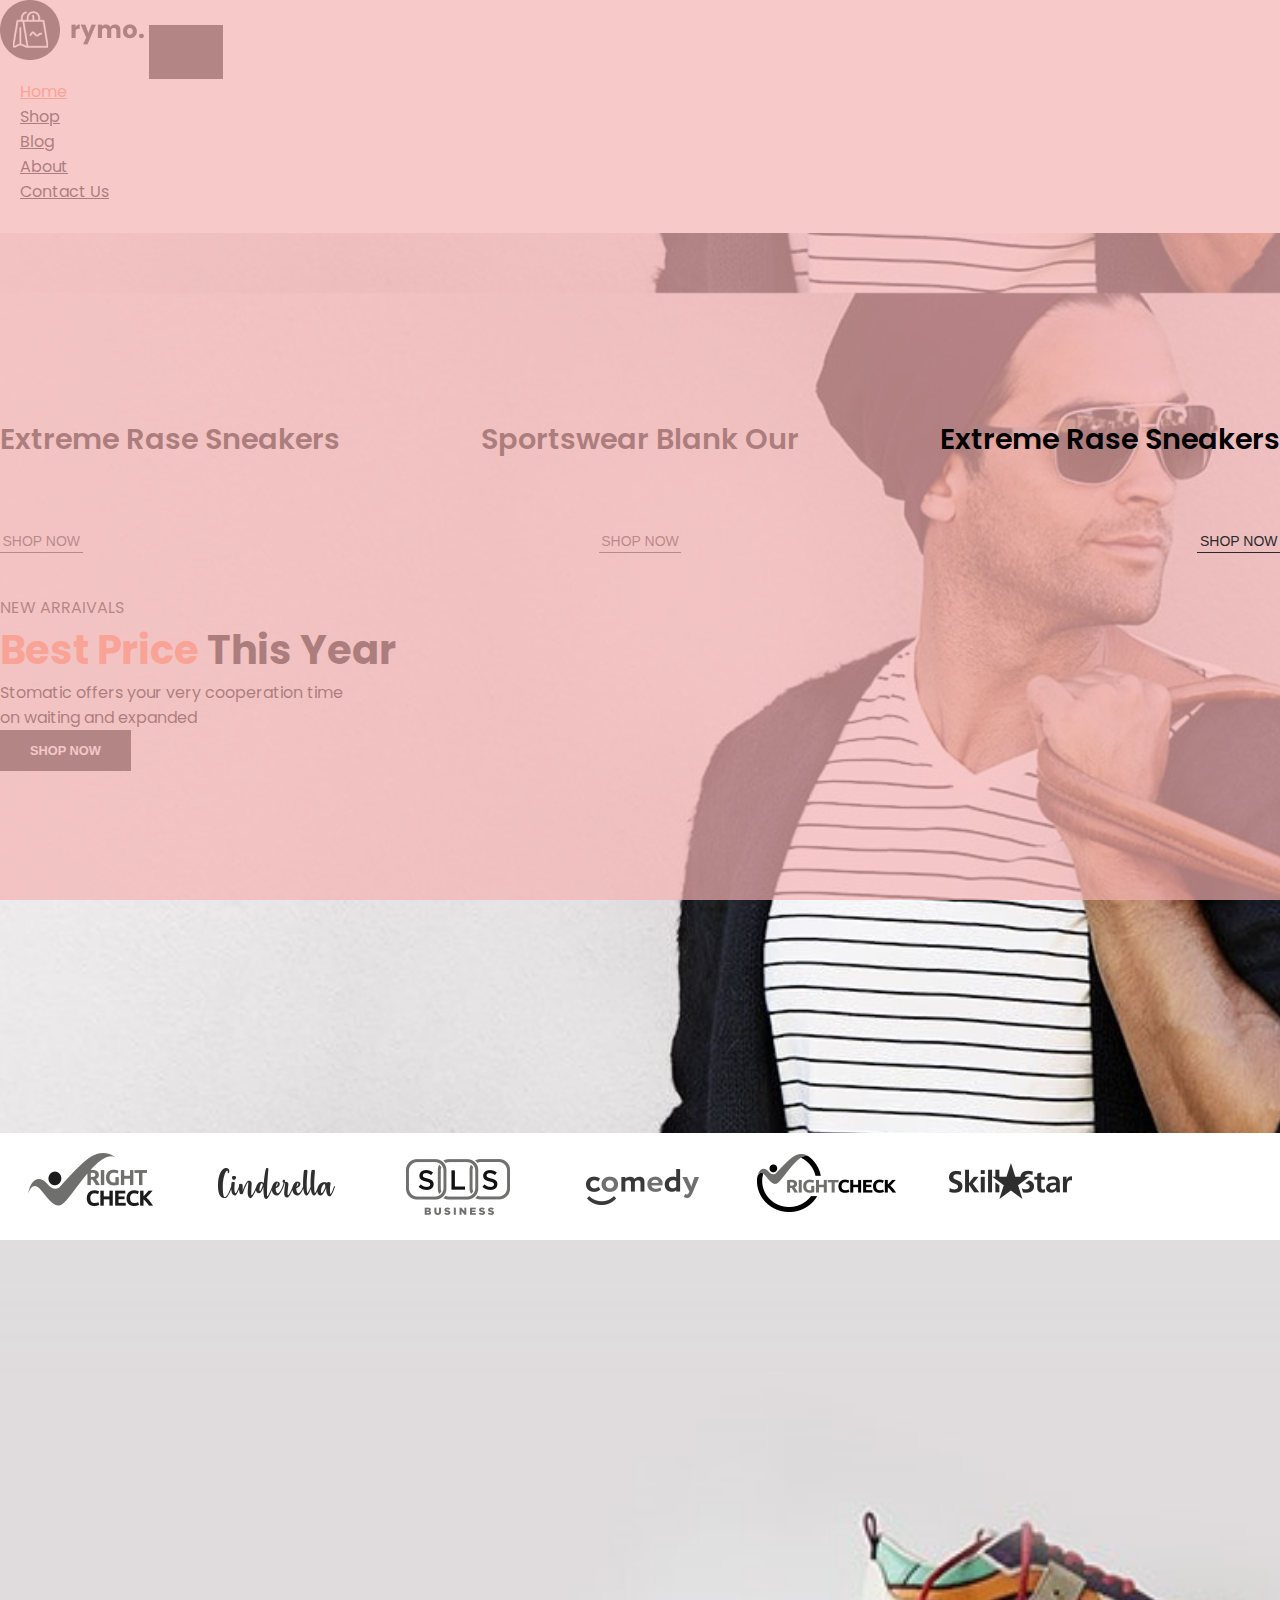
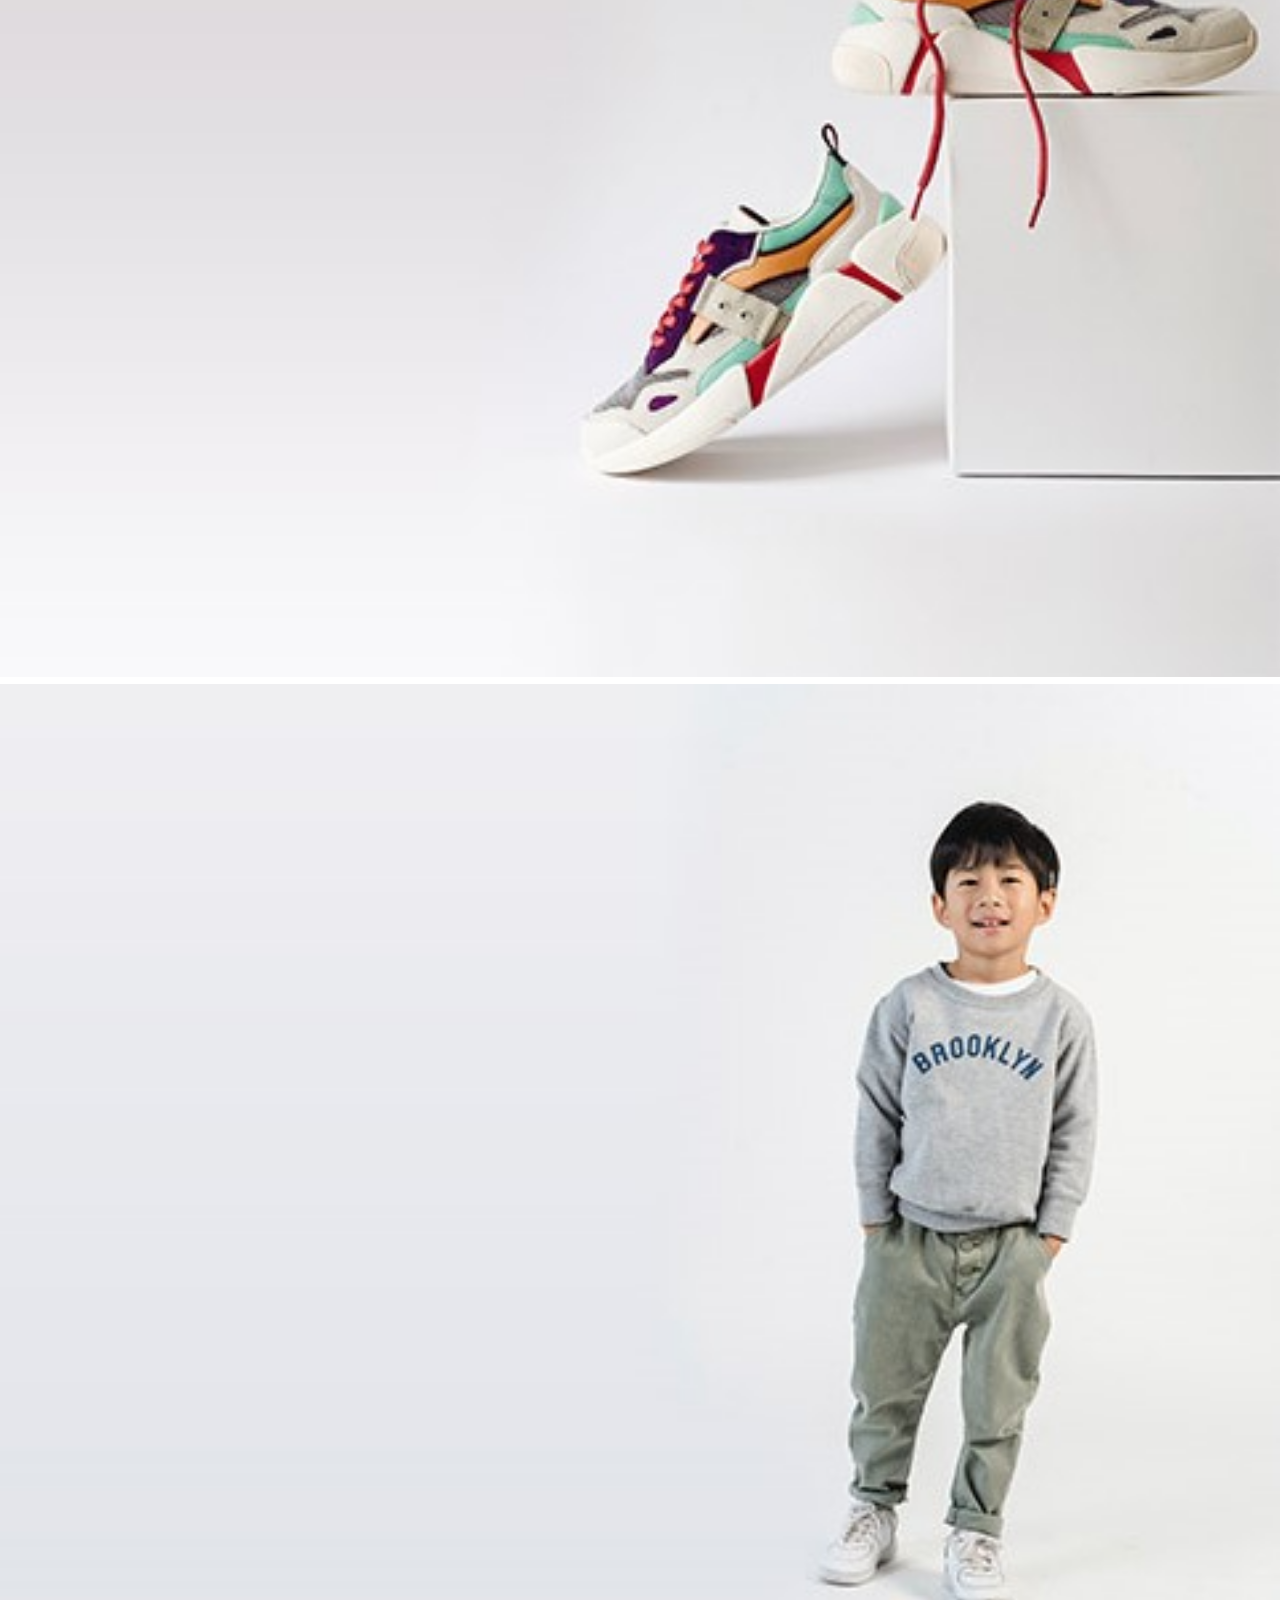
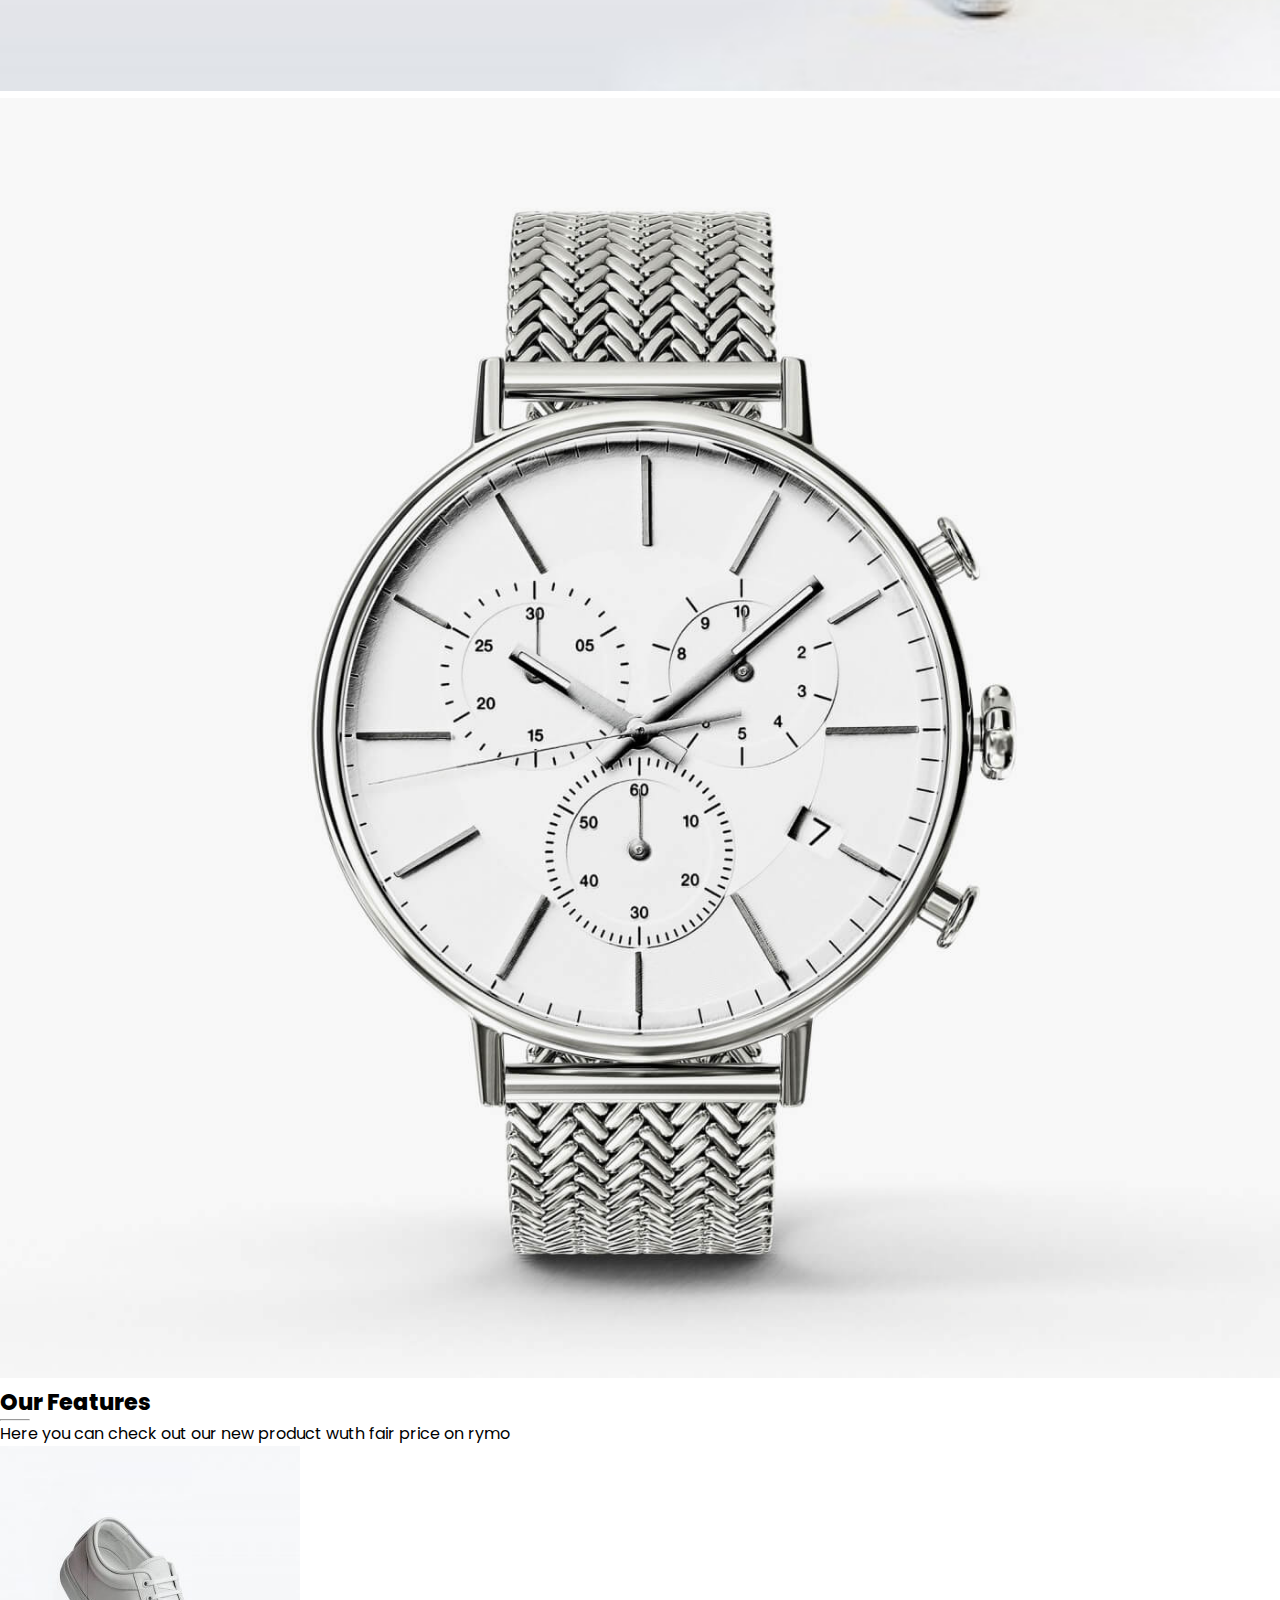
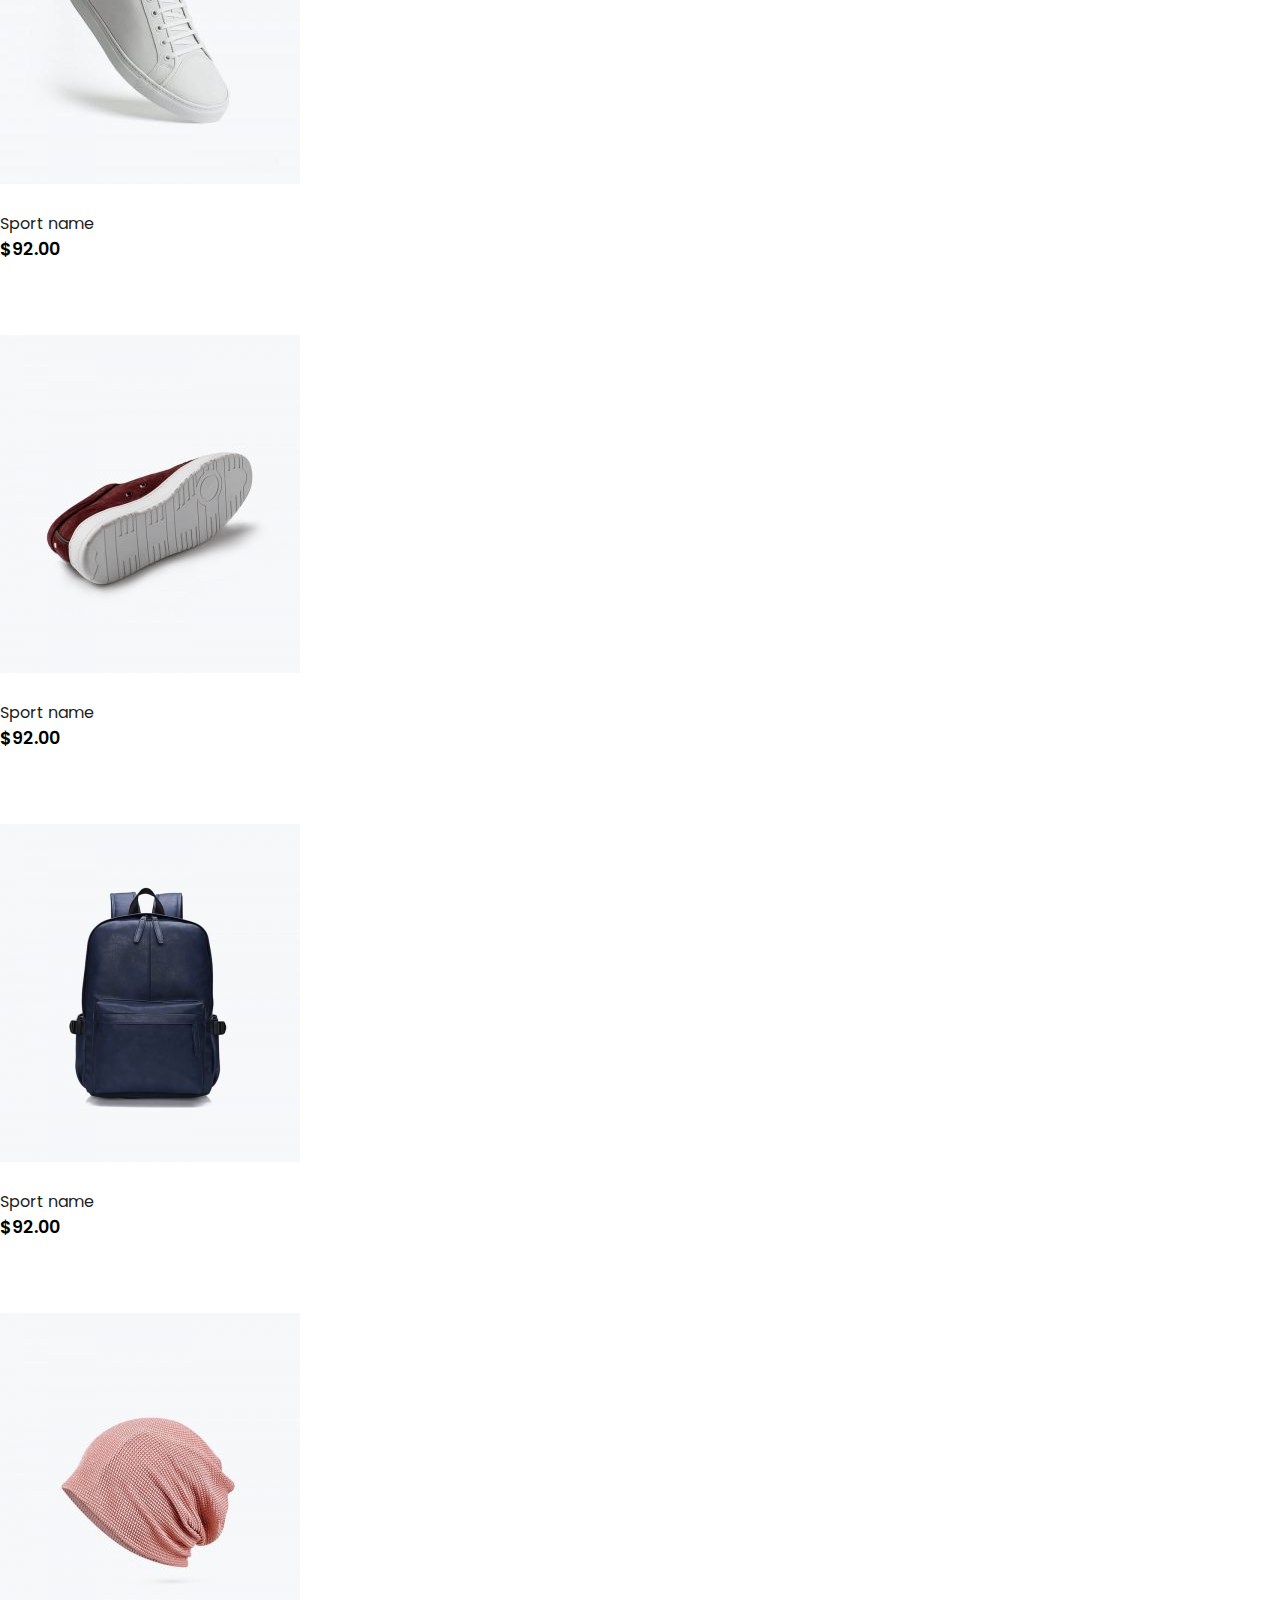
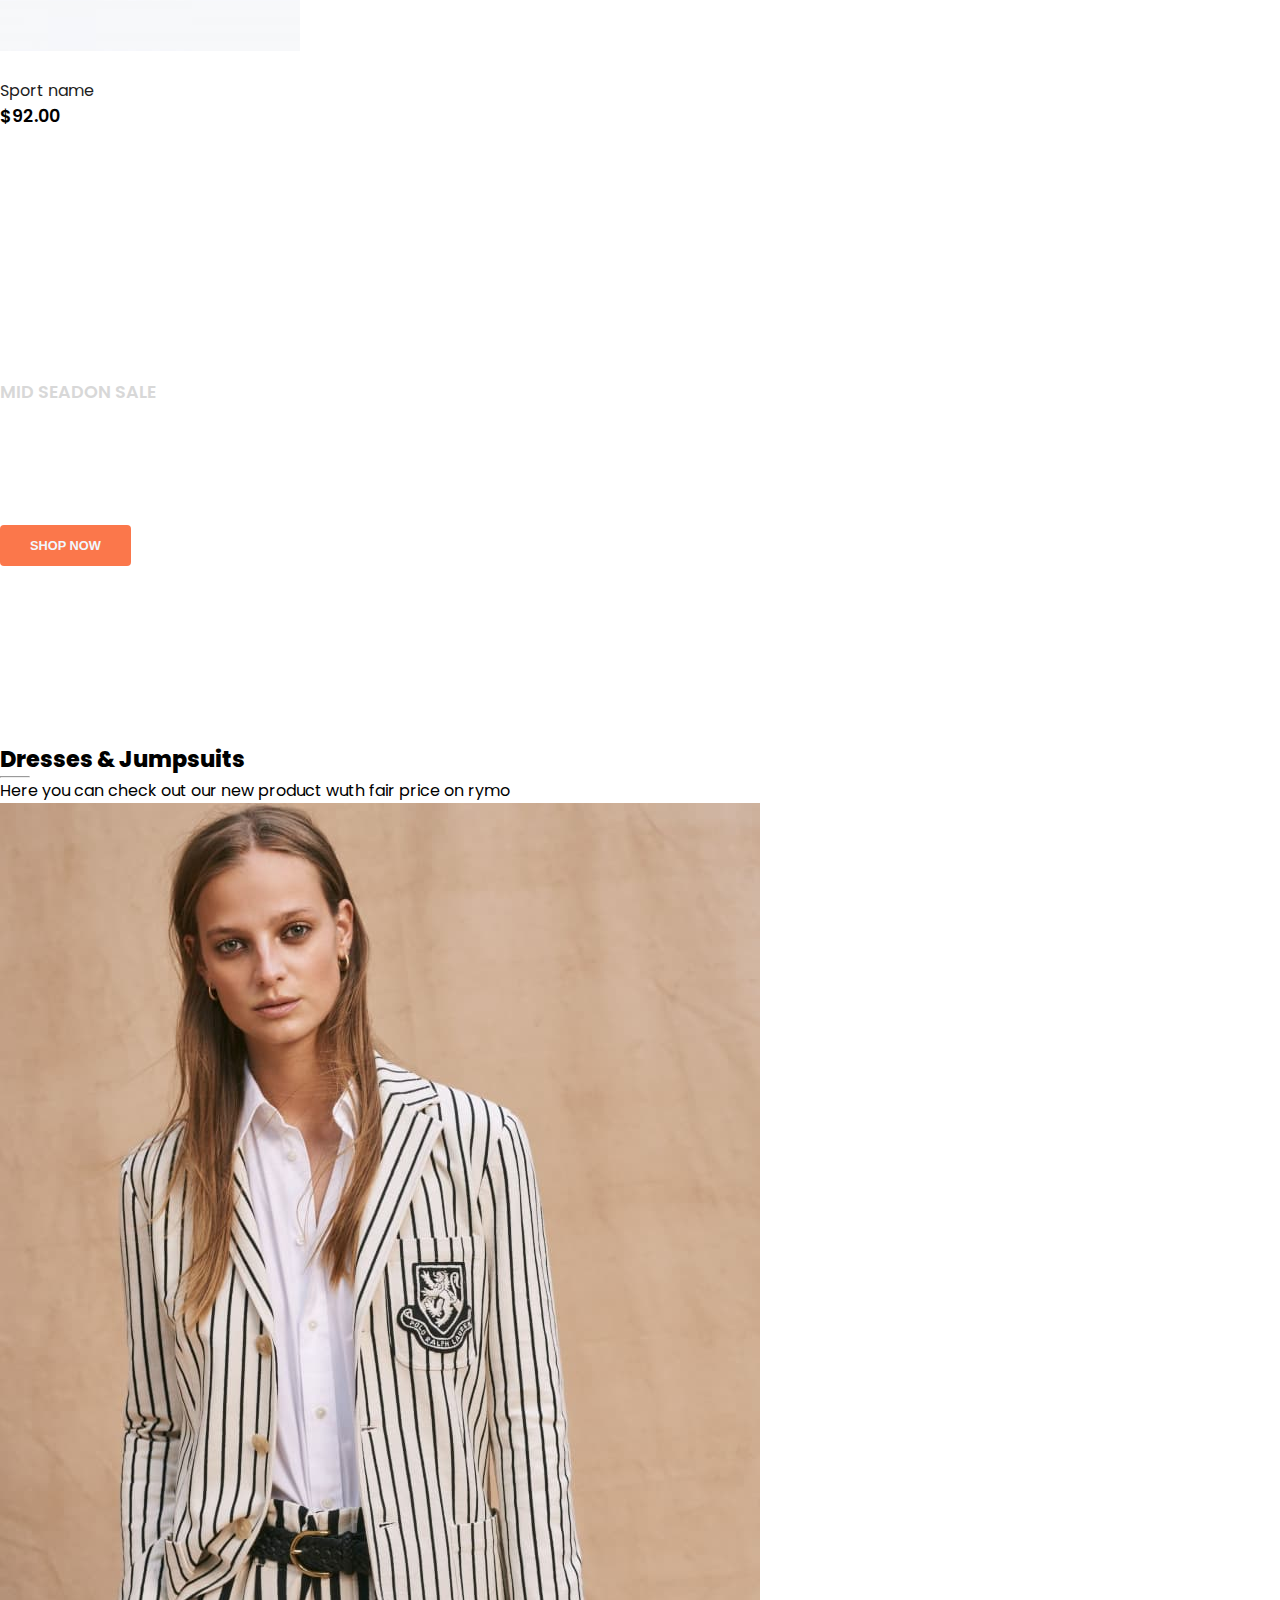
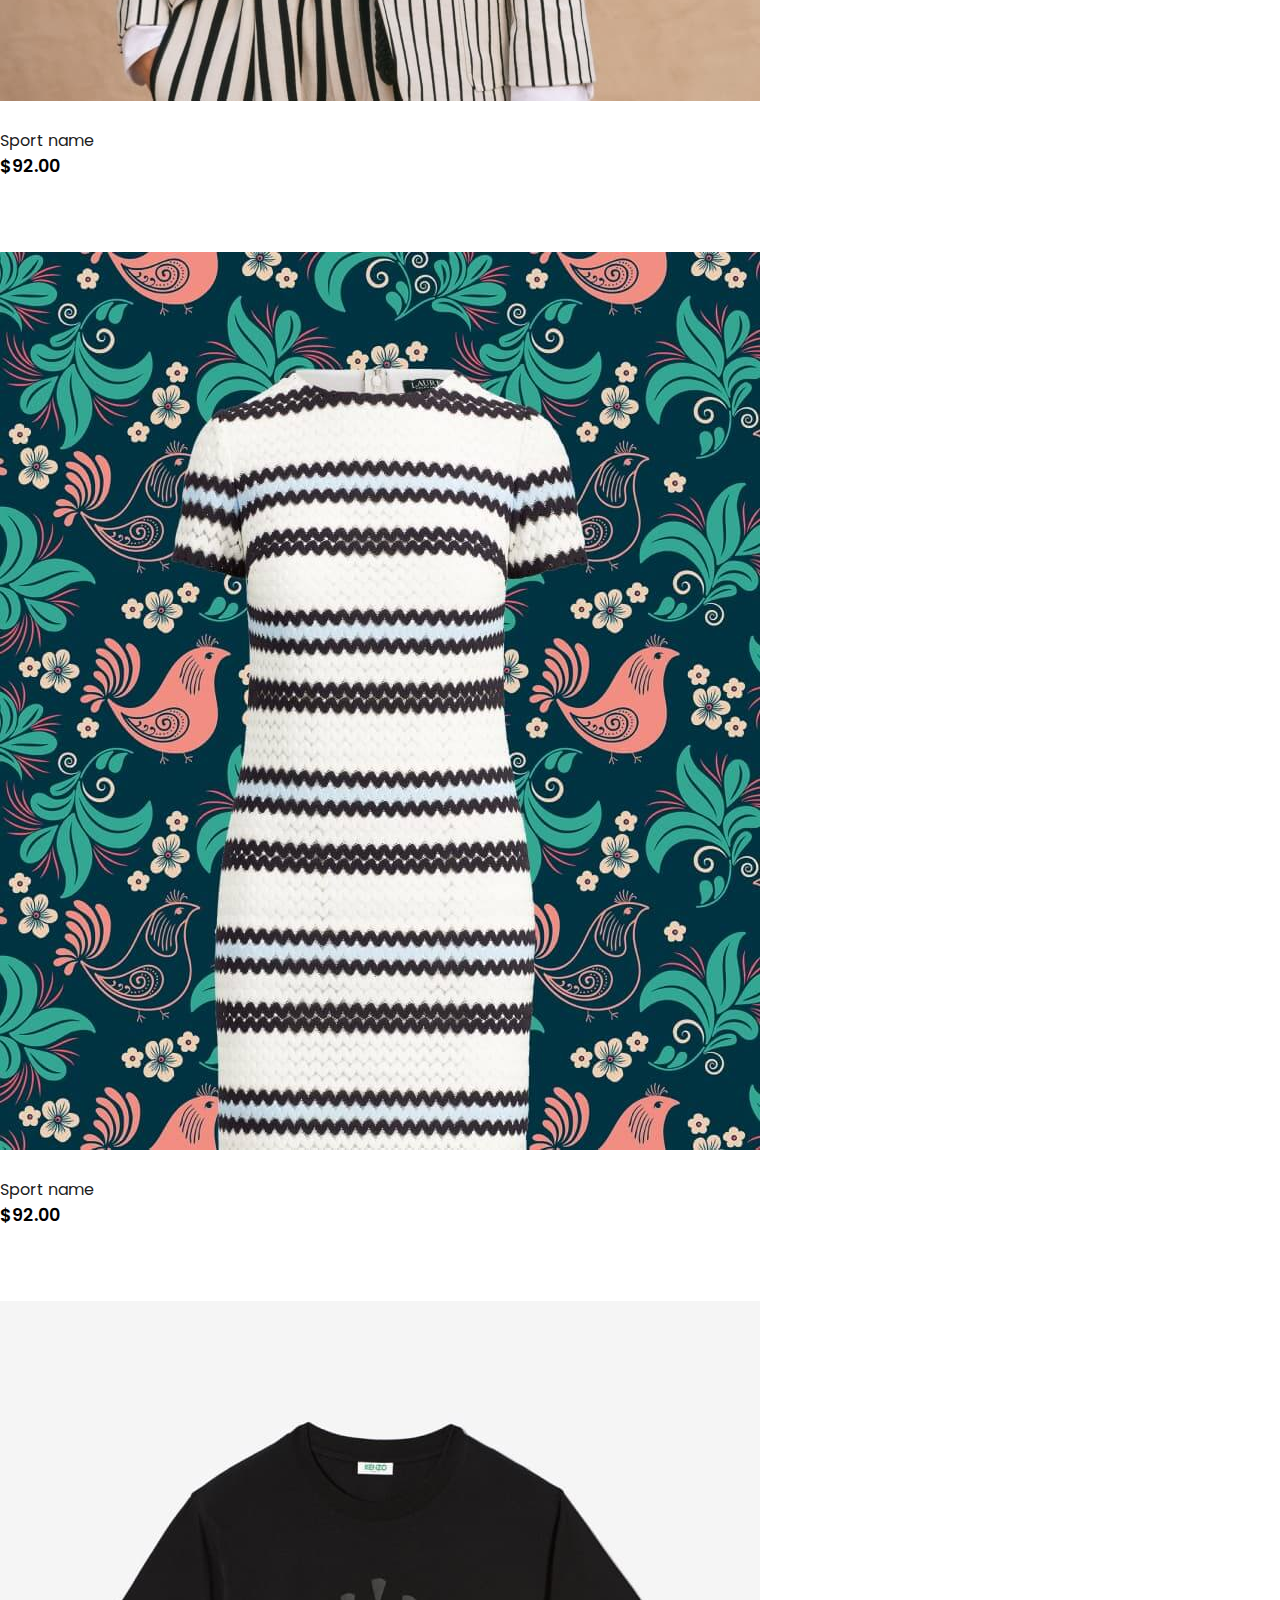
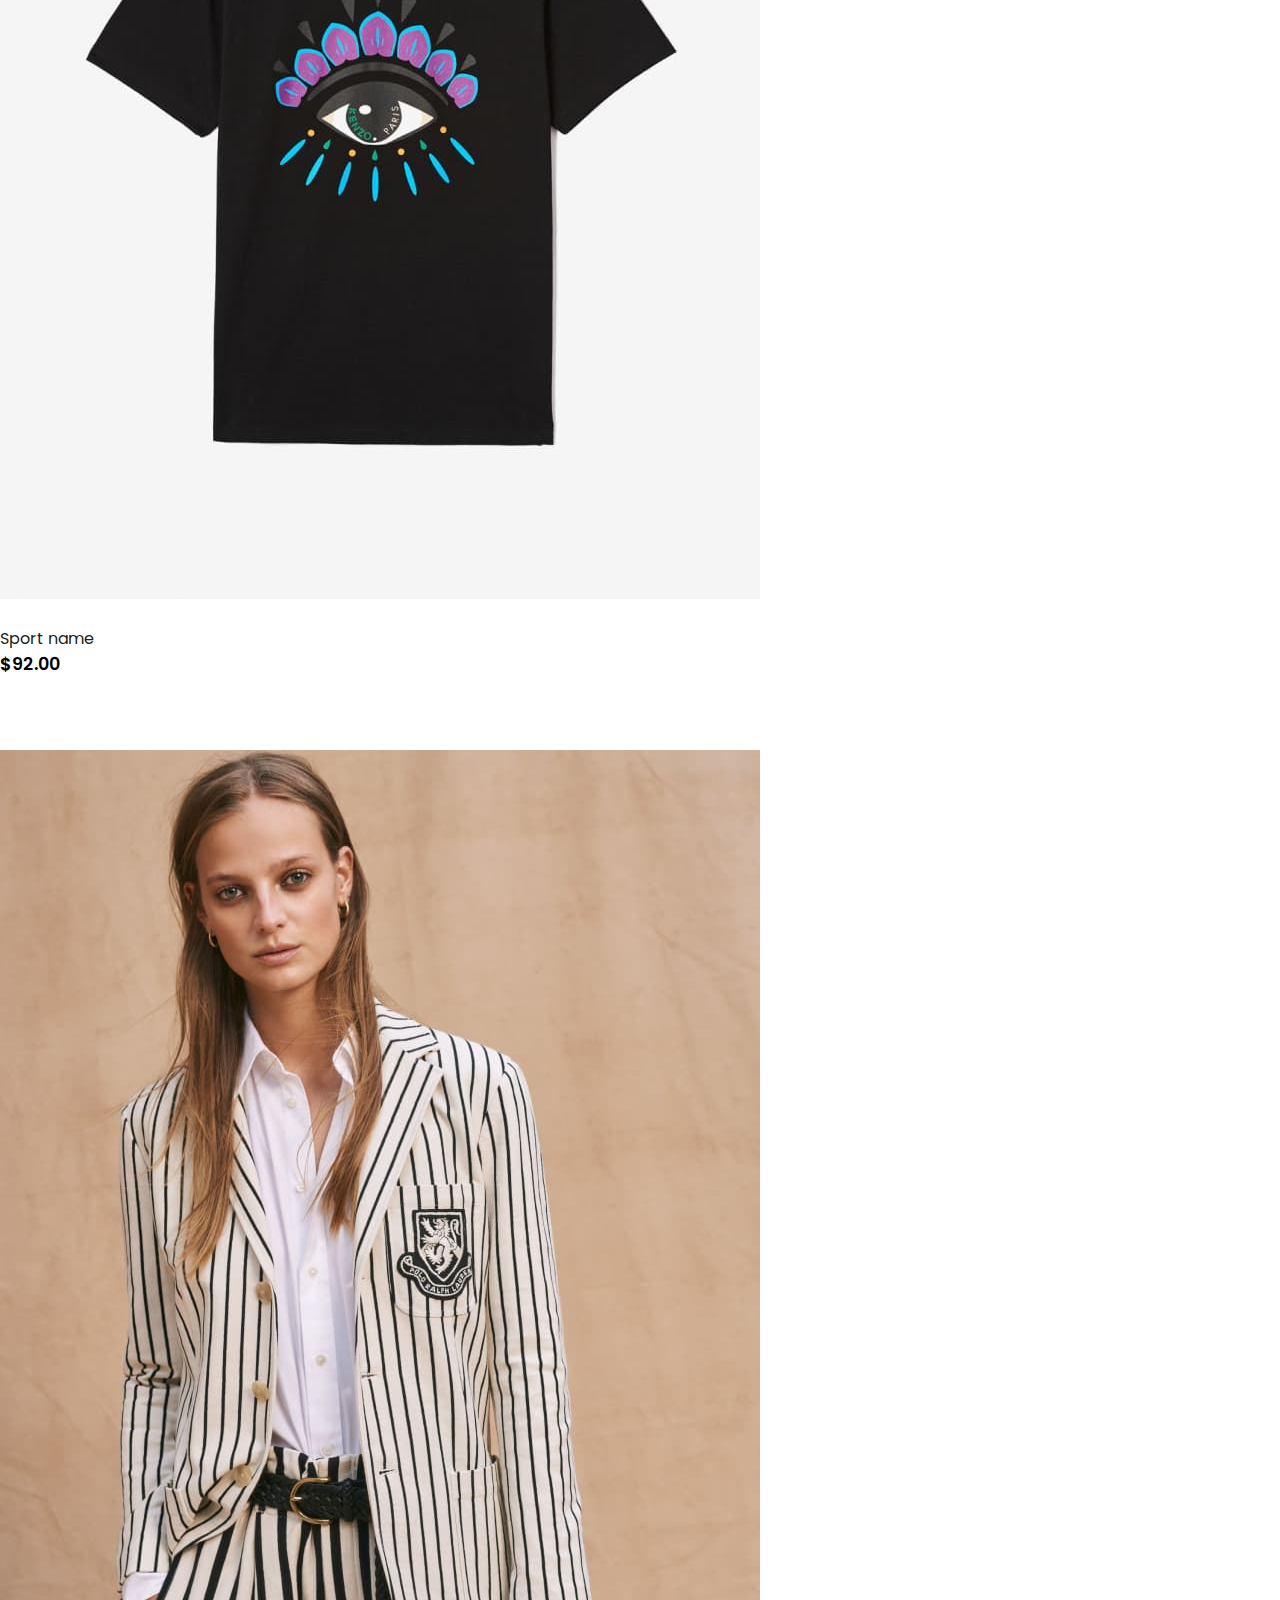
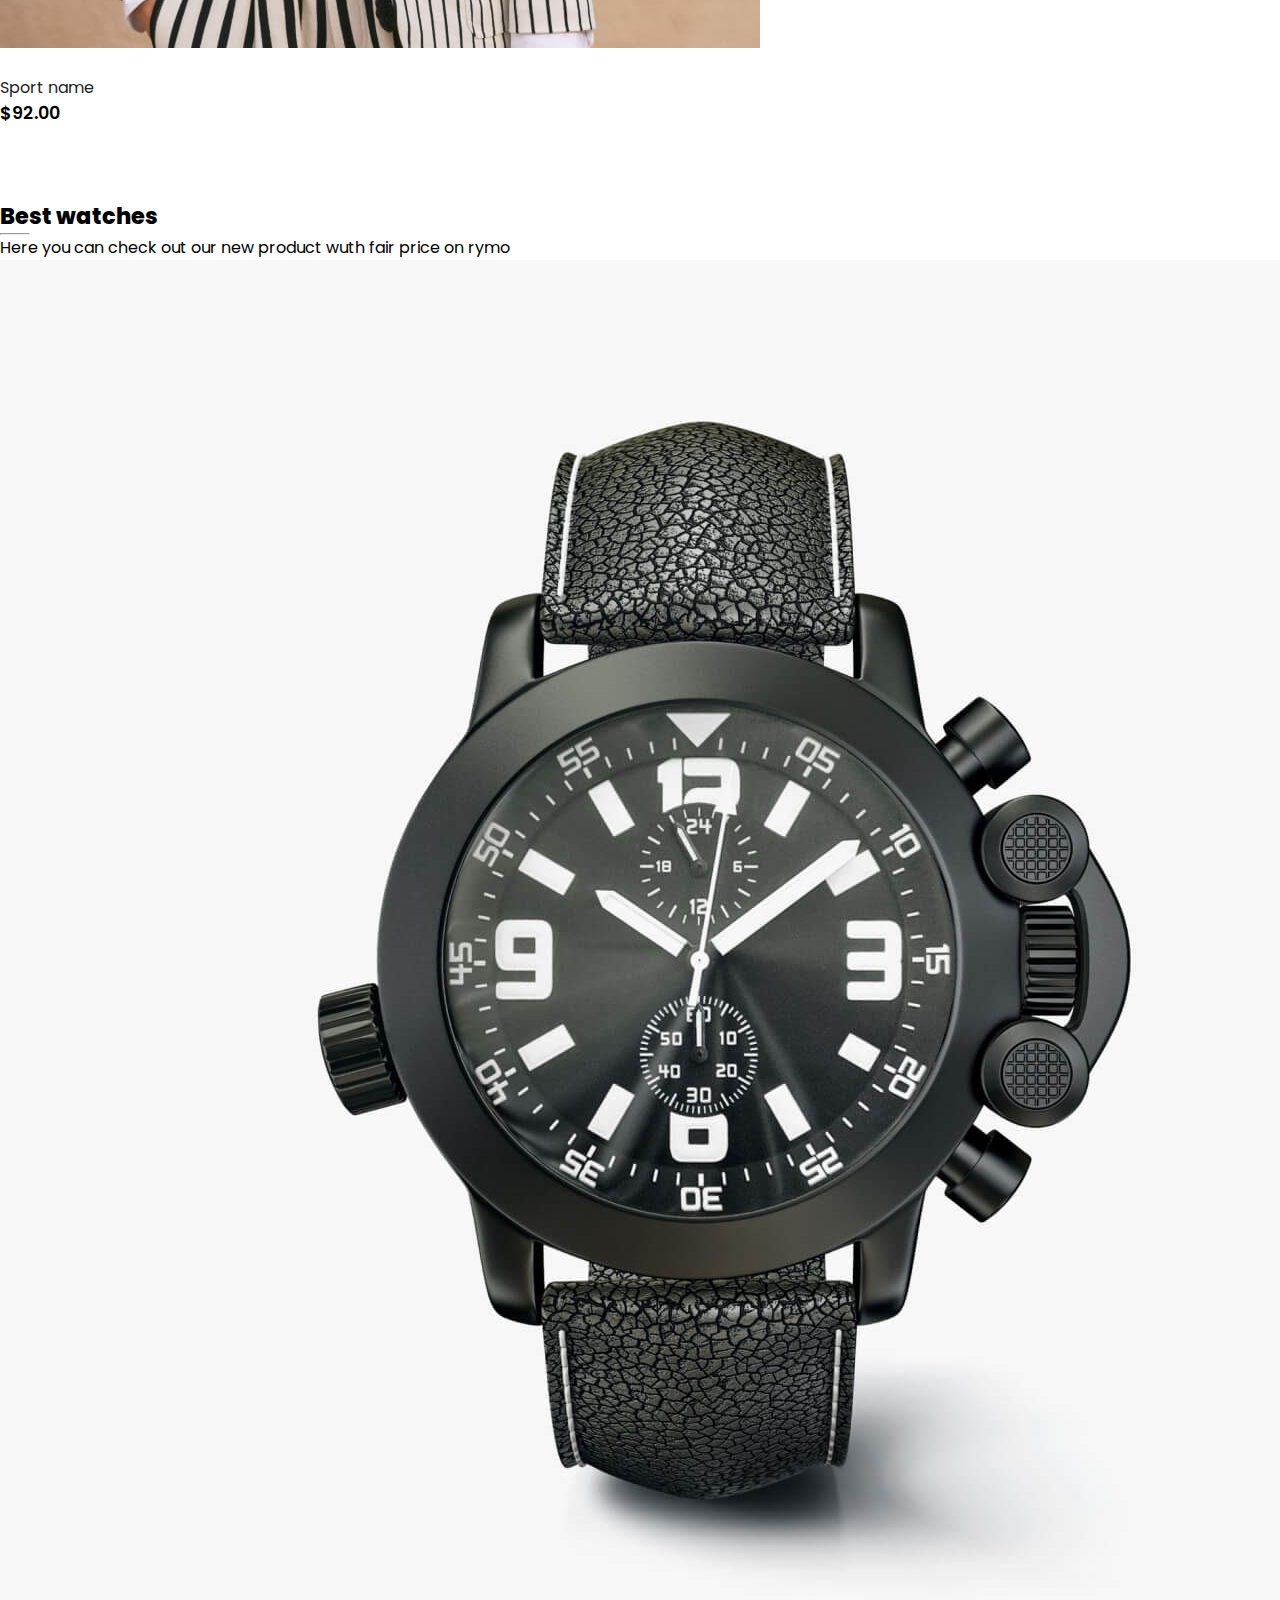
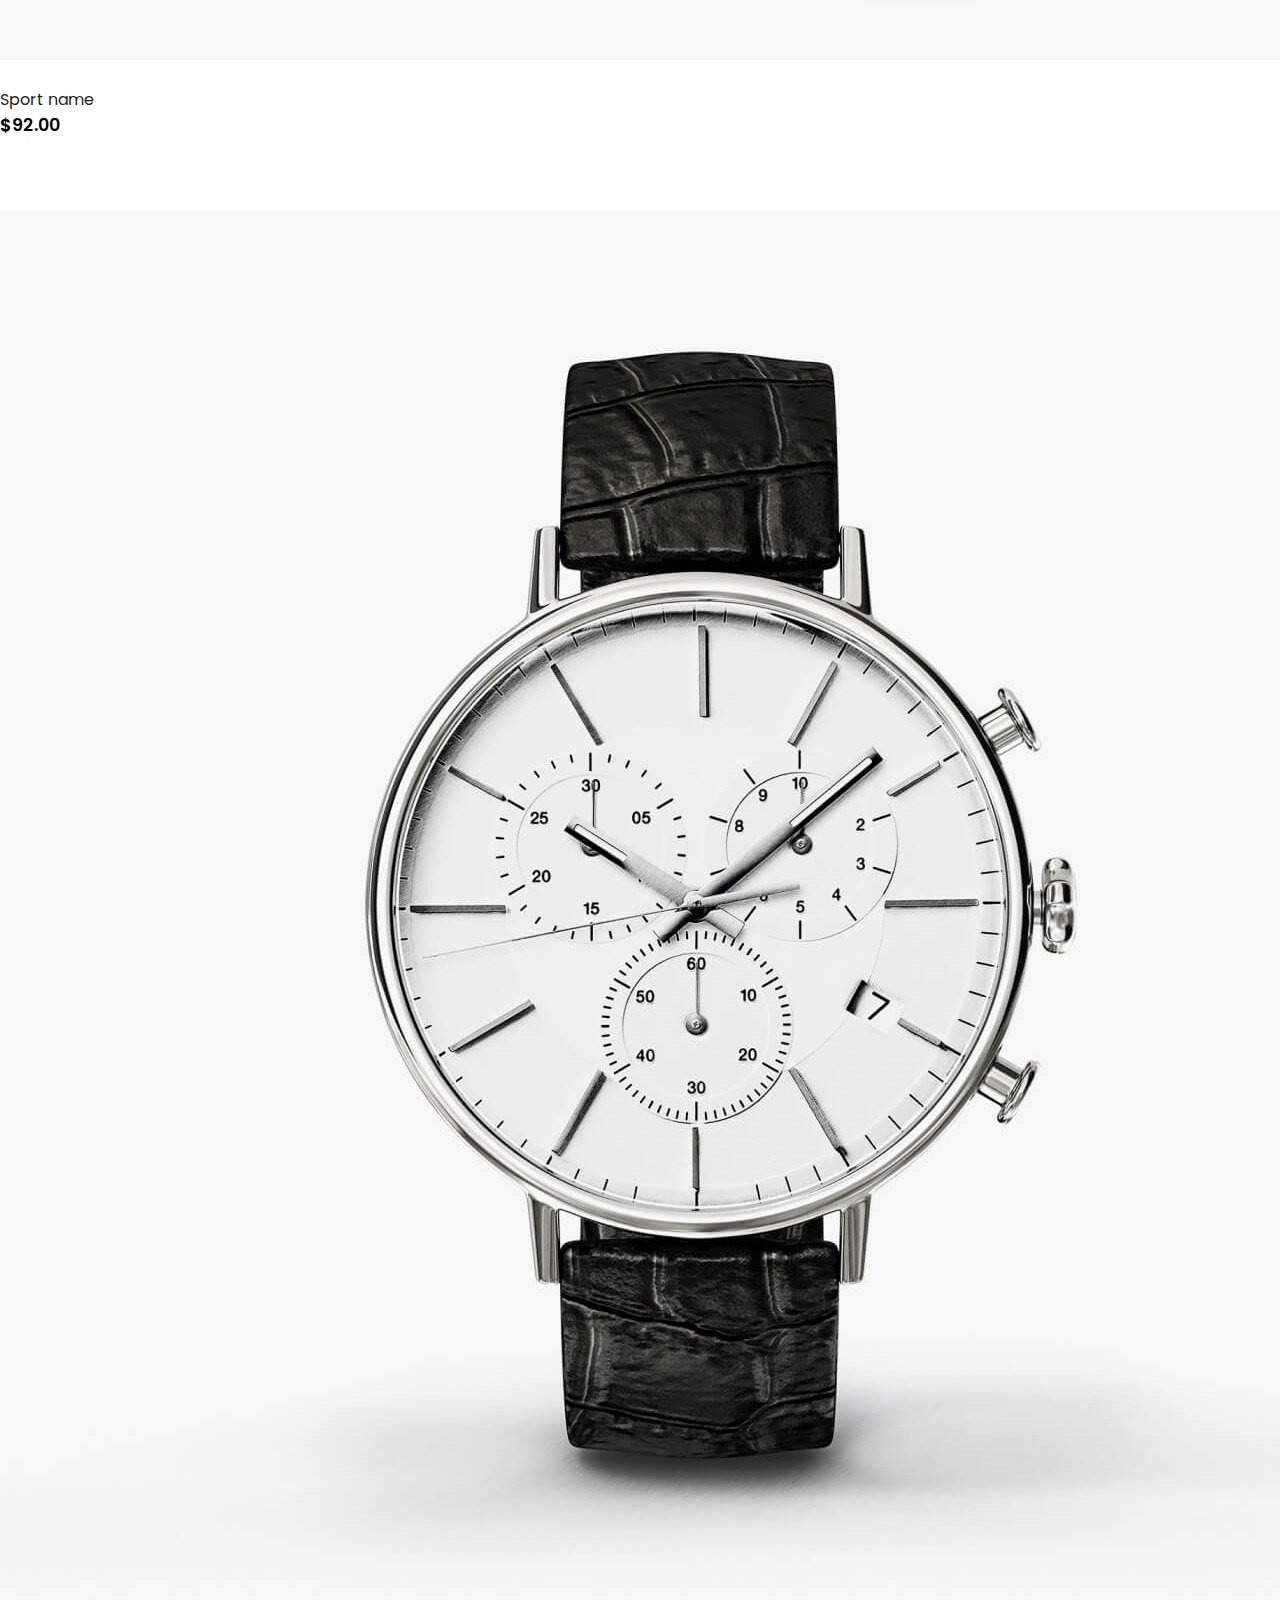
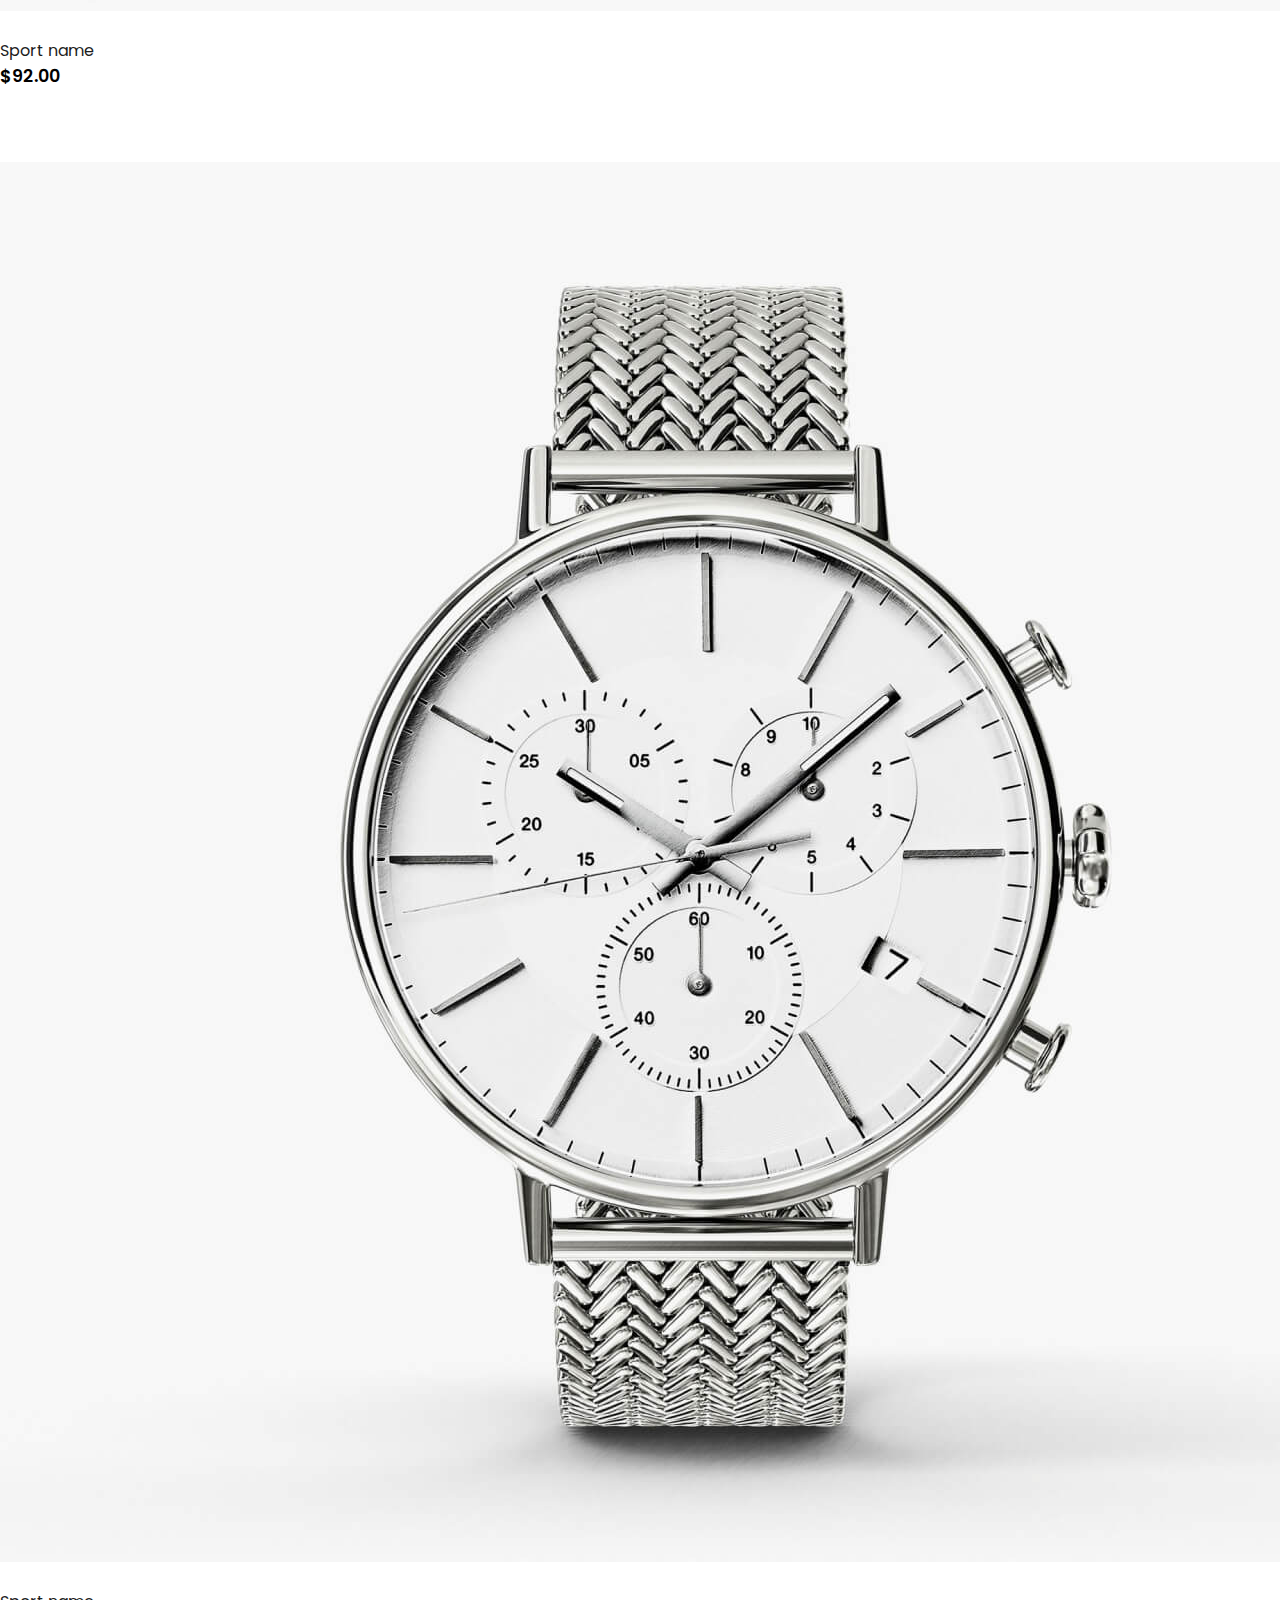
<file: index.html>
<!DOCTYPE html>
<html lang="en">
<head>
    <meta charset="UTF-8">
    <meta http-equiv="X-UA-Compatible" content="IE=edge">
    <meta name="viewport" content="width=device-width, initial-scale=1.0">
    <title>clothes</title>
    <!-- bootstrap v4.1 -->
    <link rel="stylesheet" href="https://stackpath.bootstrapcdn.com/bootstrap/4.1.3/css/bootstrap.min.css" integrity="sha384-MCw98/SFnGE8fJT3GXwEOngsV7Zt27NXFoaoApmYm81iuXoPkFOJwJ8ERdknLPMO" crossorigin="anonymous">

    <link rel="stylesheet" href="https://pro.fontawesome.com/releases/v5.10.0/css/all.css" integrity="sha384-AYmEC3Yw5cVb3ZcuHtOA93w35dYTsvhLPVnYs9eStHfGJvOvKxVfELGroGkvsg+p" crossorigin="anonymous"/>
    <link rel="stylesheet" href="./style.css">
</head>
<body>
<!-- 1. NAVIGATION -->
    <nav class="navbar navbar-expand-lg navbar-light bg-white py-3 fixed-top">
        <div class="container">
          <img src="./img/logo1.png" alt="">
          <button class="navbar-toggler" type="button" data-bs-toggle="collapse" data-bs-target="#navbarSupportedContent" aria-controls="navbarSupportedContent" aria-expanded="false" aria-label="Toggle navigation">
            <span><i id="bar" class="fas fa-bars"></i></span>
          </button>
          <div class="collapse navbar-collapse" id="navbarSupportedContent">
            <ul class="navbar-nav ml-auto">
              
              <li class="nav-item">
                <a class="nav-link active" href="#">Home</a>
              </li>
              <li class="nav-item">
                <a class="nav-link" href="./shop.html">Shop</a>
              </li>
              <li class="nav-item">
                <a class="nav-link" href="#">Blog</a>
              </li>
              <li class="nav-item">
                <a class="nav-link" href="#">About</a>
              </li>
              <li class="nav-item">
                <a class="nav-link" href="#">Contact Us</a>
              </li>
             
              <li class="nav-item">
                <i class="far fa-search"></i>
                <i class="far fa-shopping-bag"></i>
              </li>
          </div>
        </div>
      </nav>

<!-- 2.home  -->
    <section id="home">
        <div class="container">
            <h5>NEW ARRAIVALS</h5>
            <h1><span>Best Price</span> This Year</h1>
            <p>Stomatic offers your very cooperation time <br> on waiting and expanded</p>
             <button>Shop Now</button>
        </div>

    </section>

<!--  3 thuong hieu -->
    <section id="brand" class="container">
        <div class="row m-0 py-5">
            <img class="img-fluid col-lg-2 col-md-4 col-6" src="./img/brand/1.png" alt="">
            <img class="img-fluid col-lg-2 col-md-4 col-6" src="./img/brand/2.png" alt="">
            <img class="img-fluid col-lg-2 col-md-4 col-6" src="./img/brand/3.png" alt="">
            <img class="img-fluid col-lg-2 col-md-4 col-6" src="./img/brand/4.png" alt="">
            <img class="img-fluid col-lg-2 col-md-4 col-6" src="./img/brand/5.png" alt="">
            <img class="img-fluid col-lg-2 col-md-4 col-6" src="./img/brand/6.png" alt="">
            
        
        </div>

    </section>

<!-- 4. img -->
<section id="new" class="w-100">
    <div class="row p-0 m-0">
      <div class="one col-lg-4 col-md-12 col-12 p-0">
          <img class="img-fluid"src="./img/new/1.jpg" alt="">
         <div class="details">
             <h2>Extreme Rase Sneakers</h2>
             <button class="text-uppercase">Shop now</button>
         </div>
        </div>

        <div class="one col-lg-4 col-md-12 col-12 p-0">
            <img class="img-fluid"src="./img/new/2.jpg" alt="">
           <div class="details">
               <h2>Sportswear Blank Our</h2>
               <button class="text-uppercase">Shop now</button>
           </div>
          </div>

          <div class="one col-lg-4 col-md-12 col-12 p-0">
            <img class="img-fluid"src="./img/new/3.jpg" alt="">
           <div class="details">
               <h2>Extreme Rase Sneakers</h2>
               <button class="text-uppercase">Shop now</button>
           </div>
          </div>

    </div>

    

</section>

<!-- 5. Product -->
<section id="featured" class="my-5 pb-5">
  <div class="container text-center mt-5 py-5">
    <h3>Our Features</h3> 
    <hr class="mx-auto">
    <p>Here you can check out our new product wuth fair price on rymo</p>
  </div>

  <div class="row mx-auto container-fluid">
    <div class="product text-center col-lg-3 col-md-4 col-12">
      <img class ="img-fluid mb-3" src="./img/featured/1.jpg" alt="">
      <div class="star">
        <i class="fas fa-star"></i>
        <i class="fas fa-star"></i>
        <i class="fas fa-star"></i>
        <i class="fas fa-star"></i>
        <i class="fas fa-star"></i>
      </div>
      <h5 class="p-name">Sport name</h5>
      <h4 class="p-price">$92.00</h4>
      <button class="buy-btn">Buy now</button>
    
    </div>

    <div class="product text-center col-lg-3 col-md-4 col-12">
      <img class ="img-fluid mb-3" src="./img/featured/2.jpg" alt="">
      <div class="star">
        <i class="fas fa-star"></i>
        <i class="fas fa-star"></i>
        <i class="fas fa-star"></i>
        <i class="fas fa-star"></i>
        <i class="fas fa-star"></i>
      </div>
      <h5 class="p-name">Sport name</h5>
      <h4 class="p-price">$92.00</h4>
      <button class="buy-btn">Buy now</button>
    
    </div>

    <div class="product text-center col-lg-3 col-md-4 col-12">
      <img class ="img-fluid mb-3" src="./img/featured/3.jpg" alt="">
      <div class="star">
        <i class="fas fa-star"></i>
        <i class="fas fa-star"></i>
        <i class="fas fa-star"></i>
        <i class="fas fa-star"></i>
        <i class="fas fa-star"></i>
      </div>
      <h5 class="p-name">Sport name</h5>
      <h4 class="p-price">$92.00</h4>
      <button class="buy-btn">Buy now</button>
    
    </div>

    <div class="product text-center col-lg-3 col-md-4 col-12">
      <img class ="img-fluid mb-3" src="./img/featured/4.jpg" alt="">
      <div class="star">
        <i class="fas fa-star"></i>
        <i class="fas fa-star"></i>
        <i class="fas fa-star"></i>
        <i class="fas fa-star"></i>
        <i class="fas fa-star"></i>
      </div>
      <h5 class="p-name">Sport name</h5>
      <h4 class="p-price">$92.00</h4>
      <button class="buy-btn">Buy now</button>
    
    </div>


  </div>

</section>


<!-- 6 banner -->
<section id="banner" class="my-5 py-5">
  <div class="container">
    <h4>MID SEADON SALE</h4>
    <h1>Autumn Collection <br>Up to 20% OFF</h1>
    <button class="text-uppercase">Shop Now</button>
  </div>

</section>

<!-- 7 -->
<section id="clothes" class="my-5">
  <div class="container text-center mt-5 py-5">
    <h3>Dresses & Jumpsuits</h3> 
    <hr class="mx-auto">
    <p>Here you can check out our new product wuth fair price on rymo</p>
  </div>

  <div class="row mx-auto container-fluid">
    <div class="product text-center col-lg-3 col-md-4 col-12">
      <img class ="img-fluid mb-3" src="./img/clothes/1.jpg" alt="">
      <div class="star">
        <i class="fas fa-star"></i>
        <i class="fas fa-star"></i>
        <i class="fas fa-star"></i>
        <i class="fas fa-star"></i>
        <i class="fas fa-star"></i>
      </div>
      <h5 class="p-name">Sport name</h5>
      <h4 class="p-price">$92.00</h4>
      <button class="buy-btn">Buy now</button>
    
    </div>

    <div class="product text-center col-lg-3 col-md-4 col-12">
      <img class ="img-fluid mb-3" src="./img/clothes/2.jpg" alt="">
      <div class="star">
        <i class="fas fa-star"></i>
        <i class="fas fa-star"></i>
        <i class="fas fa-star"></i>
        <i class="fas fa-star"></i>
        <i class="fas fa-star"></i>
      </div>
      <h5 class="p-name">Sport name</h5>
      <h4 class="p-price">$92.00</h4>
      <button class="buy-btn">Buy now</button>
    
    </div>

    <div class="product text-center col-lg-3 col-md-4 col-12">
      <img class ="img-fluid mb-3" src="./img/clothes/3.jpg" alt="">
      <div class="star">
        <i class="fas fa-star"></i>
        <i class="fas fa-star"></i>
        <i class="fas fa-star"></i>
        <i class="fas fa-star"></i>
        <i class="fas fa-star"></i>
      </div>
      <h5 class="p-name">Sport name</h5>
      <h4 class="p-price">$92.00</h4>
      <button class="buy-btn">Buy now</button>
    
    </div>

    <div class="product text-center col-lg-3 col-md-4 col-12">
      <img class ="img-fluid mb-3" src="./img/clothes/1.jpg" alt="">
      <div class="star">
        <i class="fas fa-star"></i>
        <i class="fas fa-star"></i>
        <i class="fas fa-star"></i>
        <i class="fas fa-star"></i>
        <i class="fas fa-star"></i>
      </div>
      <h5 class="p-name">Sport name</h5>
      <h4 class="p-price">$92.00</h4>
      <button class="buy-btn">Buy now</button>
    
    </div>


  </div>

</section>

<!-- 8 -->
<section id="watches" class="my-5">
  <div class="container text-center mt-5 py-5">
    <h3>Best watches</h3> 
    <hr class="mx-auto">
    <p>Here you can check out our new product wuth fair price on rymo</p>
  </div>

  <div class="row mx-auto container-fluid">
    <div class="product text-center col-lg-3 col-md-4 col-12">
      <img class ="img-fluid mb-3" src="./img/watches/1.jpg" alt="">
      <div class="star">
        <i class="fas fa-star"></i>
        <i class="fas fa-star"></i>
        <i class="fas fa-star"></i>
        <i class="fas fa-star"></i>
        <i class="fas fa-star"></i>
      </div>
      <h5 class="p-name">Sport name</h5>
      <h4 class="p-price">$92.00</h4>
      <button class="buy-btn">Buy now</button>
    
    </div>

    <div class="product text-center col-lg-3 col-md-4 col-12">
      <img class ="img-fluid mb-3" src="./img/watches/2.jpg" alt="">
      <div class="star">
        <i class="fas fa-star"></i>
        <i class="fas fa-star"></i>
        <i class="fas fa-star"></i>
        <i class="fas fa-star"></i>
        <i class="fas fa-star"></i>
      </div>
      <h5 class="p-name">Sport name</h5>
      <h4 class="p-price">$92.00</h4>
      <button class="buy-btn">Buy now</button>
    
    </div>

    <div class="product text-center col-lg-3 col-md-4 col-12">
      <img class ="img-fluid mb-3" src="./img/watches/3.jpg" alt="">
      <div class="star">
        <i class="fas fa-star"></i>
        <i class="fas fa-star"></i>
        <i class="fas fa-star"></i>
        <i class="fas fa-star"></i>
        <i class="fas fa-star"></i>
      </div>
      <h5 class="p-name">Sport name</h5>
      <h4 class="p-price">$92.00</h4>
      <button class="buy-btn">Buy now</button>
    </div>
    <div class="product text-center col-lg-3 col-md-4 col-12">
      <img class ="img-fluid mb-3" src="./img/watches/1.jpg" alt="">
      <div class="star">
        <i class="fas fa-star"></i>
        <i class="fas fa-star"></i>
        <i class="fas fa-star"></i>
        <i class="fas fa-star"></i>
        <i class="fas fa-star"></i>
      </div>
      <h5 class="p-name">Sport name</h5>
      <h4 class="p-price">$92.00</h4>
      <button class="buy-btn">Buy now</button>
    
    </div>
  </div>
</section>

<!-- 9 -->
<section id="shoes" class="my-5 pb-5">
  <div class="container text-center mt-5 py-5">
    <h3>Running Shoes</h3> 
    <hr class="mx-auto">
    <p>Here you can check out our new product wuth fair price on rymo</p>
  </div>

  <div class="row mx-auto container-fluid">
    <div class="product text-center col-lg-3 col-md-4 col-12">
      <img class ="img-fluid mb-3" src="./img/shoes/1.jpg" alt="">
      <div class="star">
        <i class="fas fa-star"></i>
        <i class="fas fa-star"></i>
        <i class="fas fa-star"></i>
        <i class="fas fa-star"></i>
        <i class="fas fa-star"></i>
      </div>
      <h5 class="p-name">Sport name</h5>
      <h4 class="p-price">$92.00</h4>
      <button class="buy-btn">Buy now</button>
    
    </div>

    <div class="product text-center col-lg-3 col-md-4 col-12">
      <img class ="img-fluid mb-3" src="./img/shoes/2.jpg" alt="">
      <div class="star">
        <i class="fas fa-star"></i>
        <i class="fas fa-star"></i>
        <i class="fas fa-star"></i>
        <i class="fas fa-star"></i>
        <i class="fas fa-star"></i>
      </div>
      <h5 class="p-name">Sport name</h5>
      <h4 class="p-price">$92.00</h4>
      <button class="buy-btn">Buy now</button>
    
    </div>

    <div class="product text-center col-lg-3 col-md-4 col-12">
      <img class ="img-fluid mb-3" src="./img/shoes/3.jpg" alt="">
      <div class="star">
        <i class="fas fa-star"></i>
        <i class="fas fa-star"></i>
        <i class="fas fa-star"></i>
        <i class="fas fa-star"></i>
        <i class="fas fa-star"></i>
      </div>
      <h5 class="p-name">Sport name</h5>
      <h4 class="p-price">$92.00</h4>
      <button class="buy-btn">Buy now</button>
    </div>
    <div class="product text-center col-lg-3 col-md-4 col-12">
      <img class ="img-fluid mb-3" src="./img/shoes/4.jpg" alt="">
      <div class="star">
        <i class="fas fa-star"></i>
        <i class="fas fa-star"></i>
        <i class="fas fa-star"></i>
        <i class="fas fa-star"></i>
        <i class="fas fa-star"></i>
      </div>
      <h5 class="p-name">Sport name</h5>
      <h4 class="p-price">$92.00</h4>
      <button class="buy-btn">Buy now</button>
    
    </div>
  </div>
</section>

<!-- 10.footer -->
<footer class="mt-5 py-5">
  <div class="row container mx-auto pt-5">
    <div class="footer-one col-lg-3 col-md-6 col-12">
       <img src="./img/logo2.png" alt="">
       <p class="pt-3">Lorem ipsum dolor sit amet consectetur adipisicing elit. Minus blanditiis eius, aliquid quisquam sit harum assumenda quo, ducimus voluptatibus dolor dolore voluptatem corporis nam non voluptatum voluptates debitis incidunt nulla?</p>
    </div>
    <!--  -->
    <div class="footer-one col-lg-3 col-md-6 col-12 mb-3">
      <h5>Features</h5>
      <ul class="text-uppercase list-unstyled">
        <li><a href="#">men</a></li>
        <li><a href="#">women</a></li>
        <li><a href="#">boys</a></li>
        <li><a href="#">girls</a></li>
        <li><a href="#">new arrival</a></li>
        <li><a href="#">shoes</a></li>
        <li><a href="#">clothes</a></li>
      </ul>
    </div>
    <div class="footer-one col-lg-3 col-md-6 col-12 mb-3">
      <h5>Contact Us</h5>
      <div>
        <h6 class="text-uppercase">Address</h6>
        <p>BINH HAI THANG BINH QUANG NAM</p>
      </div>
      <div>
        <h6 class="text-uppercase">Phone</h6>
        <p>0339937427</p>
      </div>
      <div>
        <h6 class="text-uppercase">Email</h6>
        <p>hoaithien141202@gmail.com</p>
      </div>
    </div>

    <div class="footer-one col-lg-3 col-md-6 col-12 mb-3">
      <h5 class="pb-2">Instagram</h5>
       <div class="row">
         <img class="img-fluid w-25 h-100 m-2"src="./img/insta/1.jpg" alt="">
         <img class="img-fluid w-25 h-100 m-2"src="./img/insta/2.jpg" alt="">
         <img class="img-fluid w-25 h-100 m-2"src="./img/insta/3.jpg" alt="">
         <img class="img-fluid w-25 h-100 m-2"src="./img/insta/4.jpg" alt="">
         <img class="img-fluid w-25 h-100 m-2"src="./img/insta/5.jpg" alt="">
        </div>
    </div>
  </div>

  <!--  -->
  
  <div class="copyright mt-5">
    <div class="row container mx-auto">
      <div class="col-lg-3 col-md-6 col-12 mb-4">
        <img src="./img/payment.png" alt="">
      </div>
      <div class="col-lg-4 col-md-6 col-12 text-nowrap mb-2">
        <p>© 2022. Copyright by Hoai Thien </p>
      </div>
      <div class="col-lg-4 col-md-6 col-12 mb-3">
        <a href="https://www.facebook.com/hoaithien.nguyen.50/"><i class="fab fa-facebook"></i></a>
        <a href="https://www.facebook.com/hoaithien.nguyen.50/"><i class="fab fa-facebook"></i></a>
        <a href="https://www.facebook.com/hoaithien.nguyen.50/"><i class="fab fa-facebook"></i></a>
         
      </div>
    </div>
       
  </div>
</footer>




 <script src="https://cdn.jsdelivr.net/npm/@popperjs/core@2.10.2/dist/umd/popper.min.js" integrity="sha384-7+zCNj/IqJ95wo16oMtfsKbZ9ccEh31eOz1HGyDuCQ6wgnyJNSYdrPa03rtR1zdB" crossorigin="anonymous"></script>
<script src="https://cdn.jsdelivr.net/npm/bootstrap@5.1.3/dist/js/bootstrap.min.js" integrity="sha384-QJHtvGhmr9XOIpI6YVutG+2QOK9T+ZnN4kzFN1RtK3zEFEIsxhlmWl5/YESvpZ13" crossorigin="anonymous"></script>
</body>
</html>
</file>
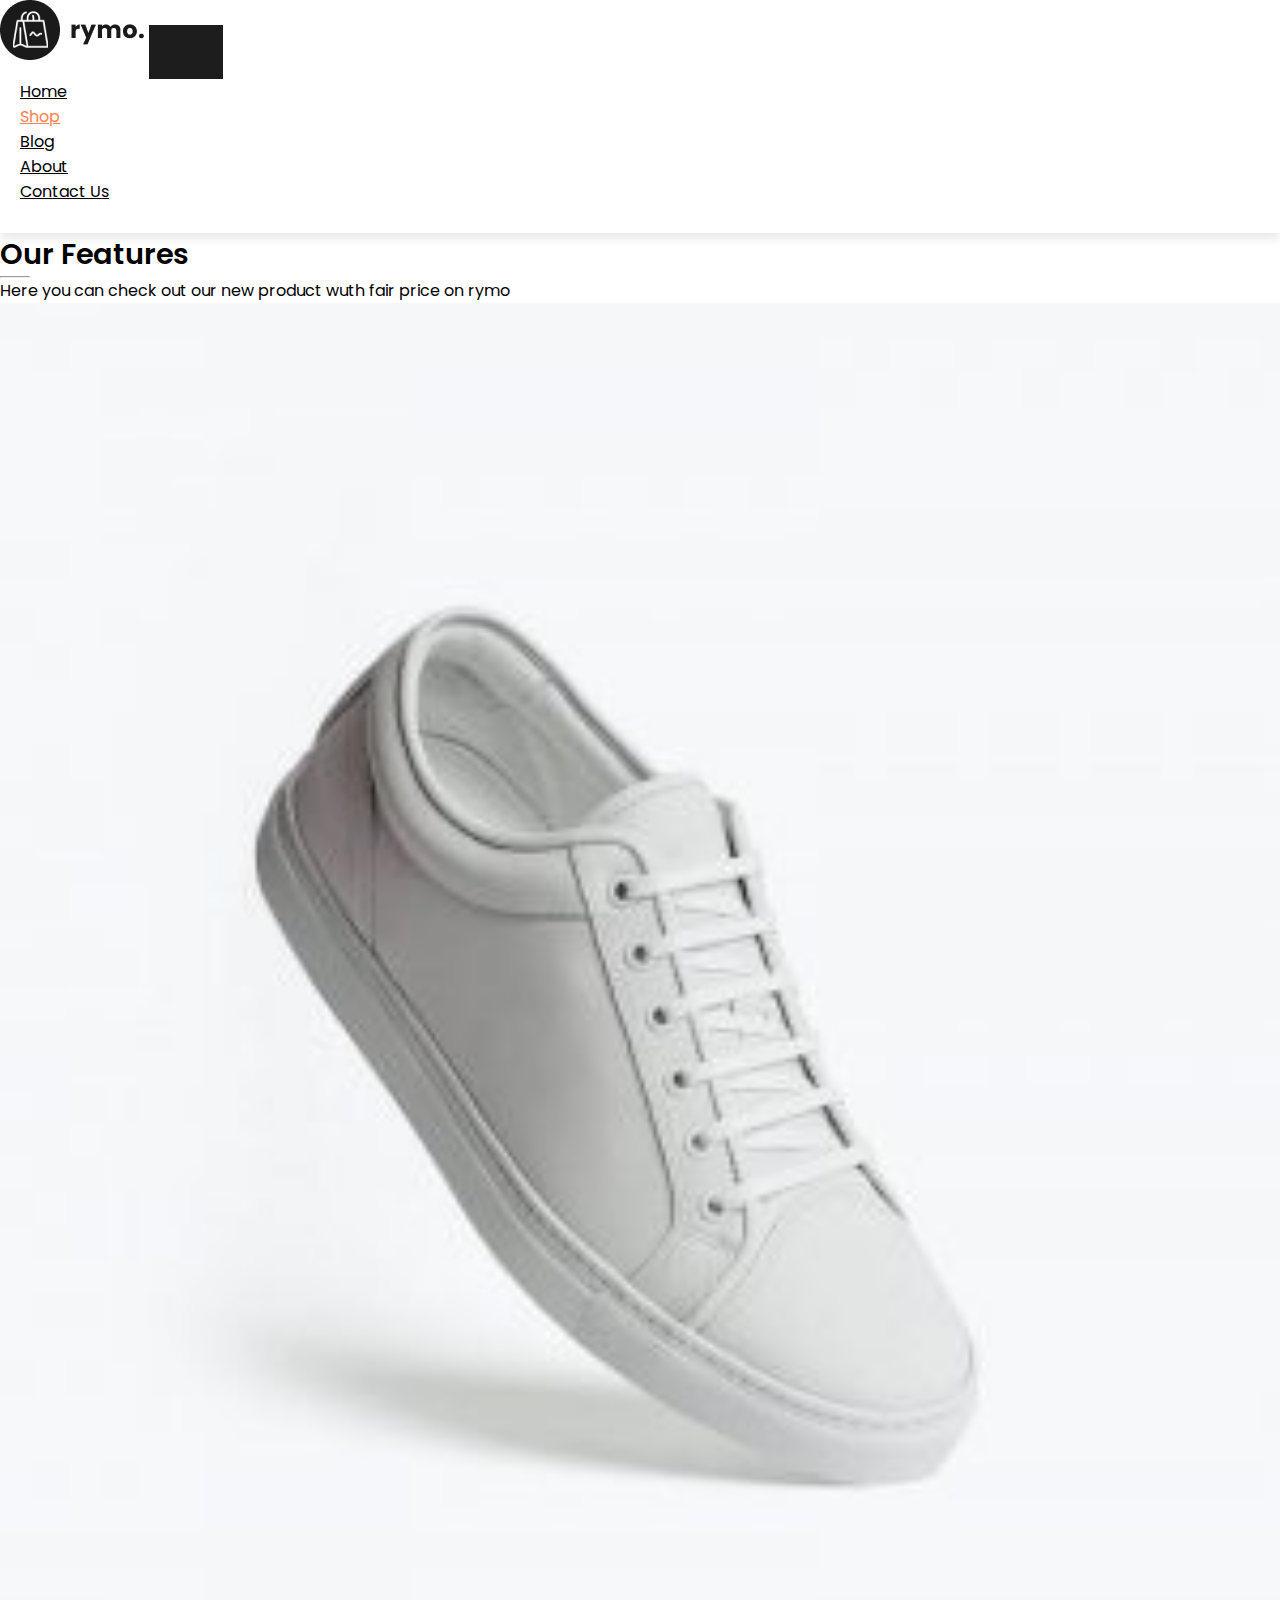
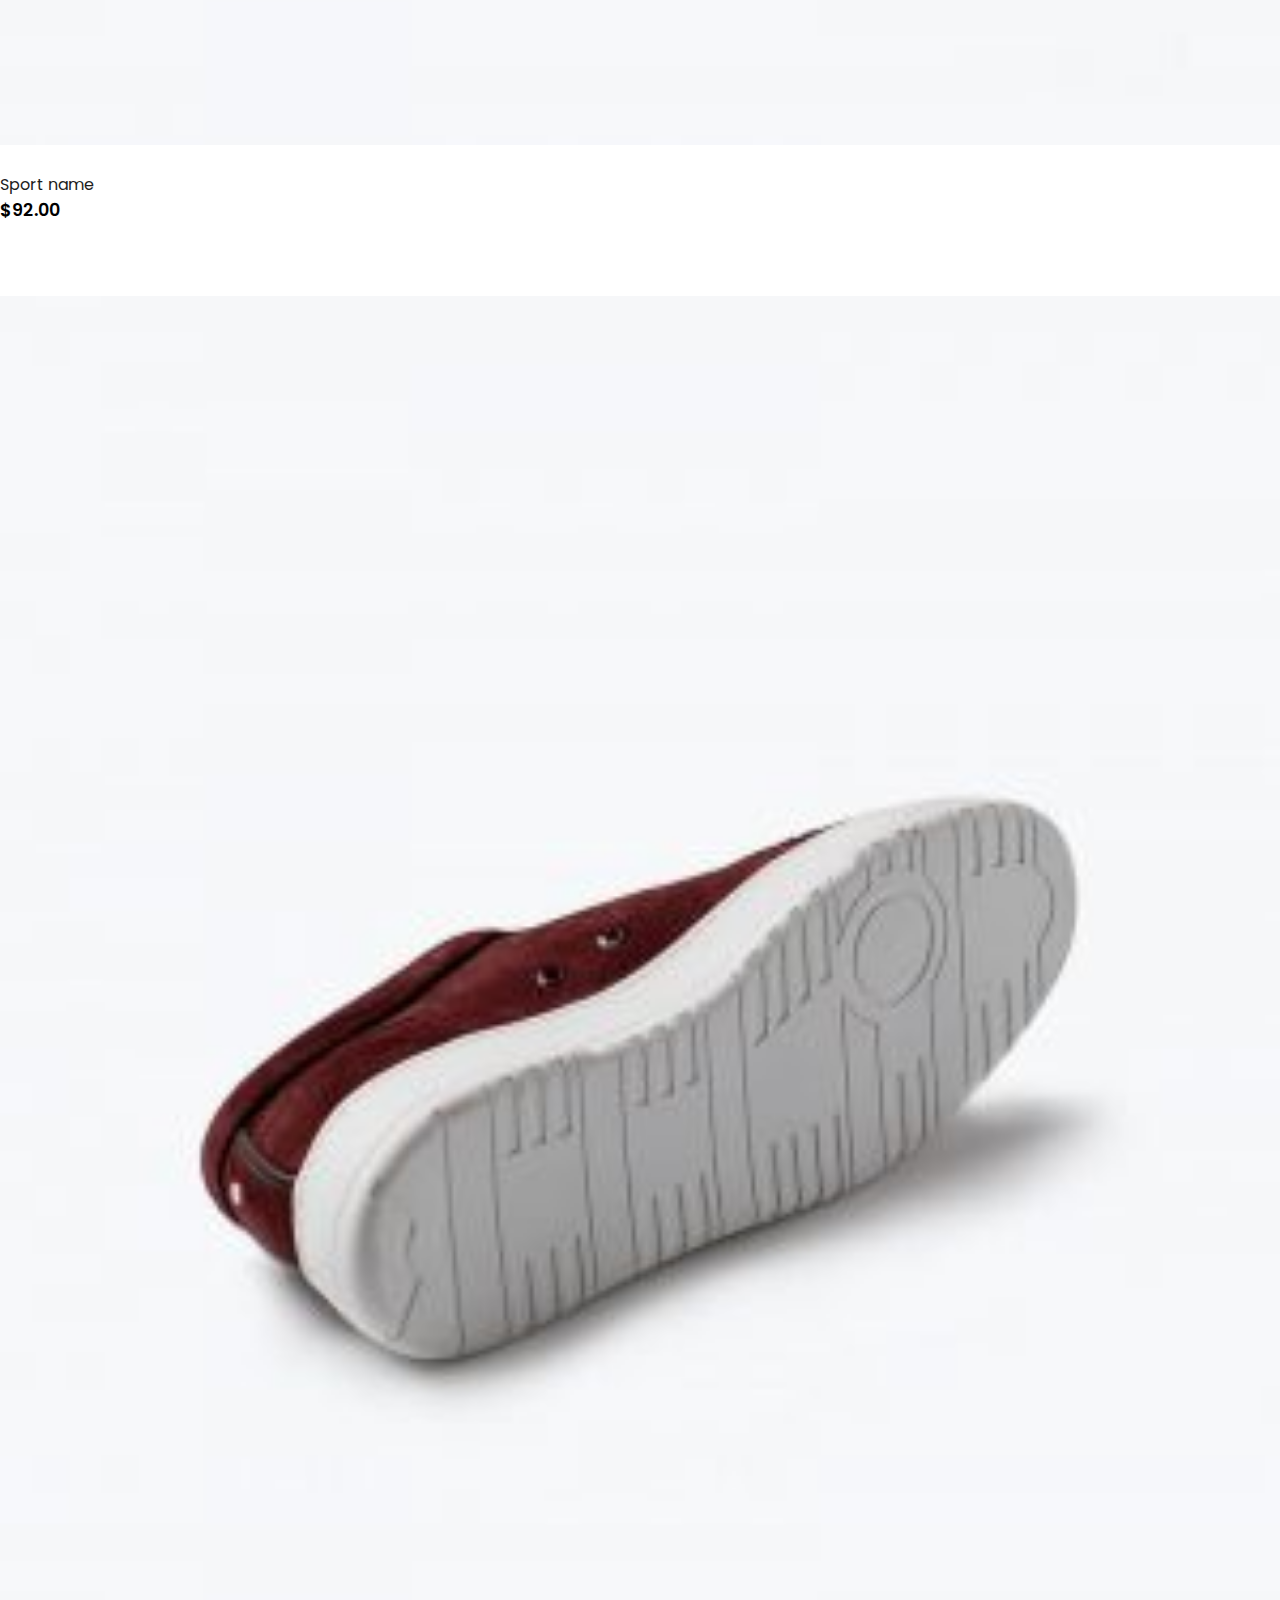
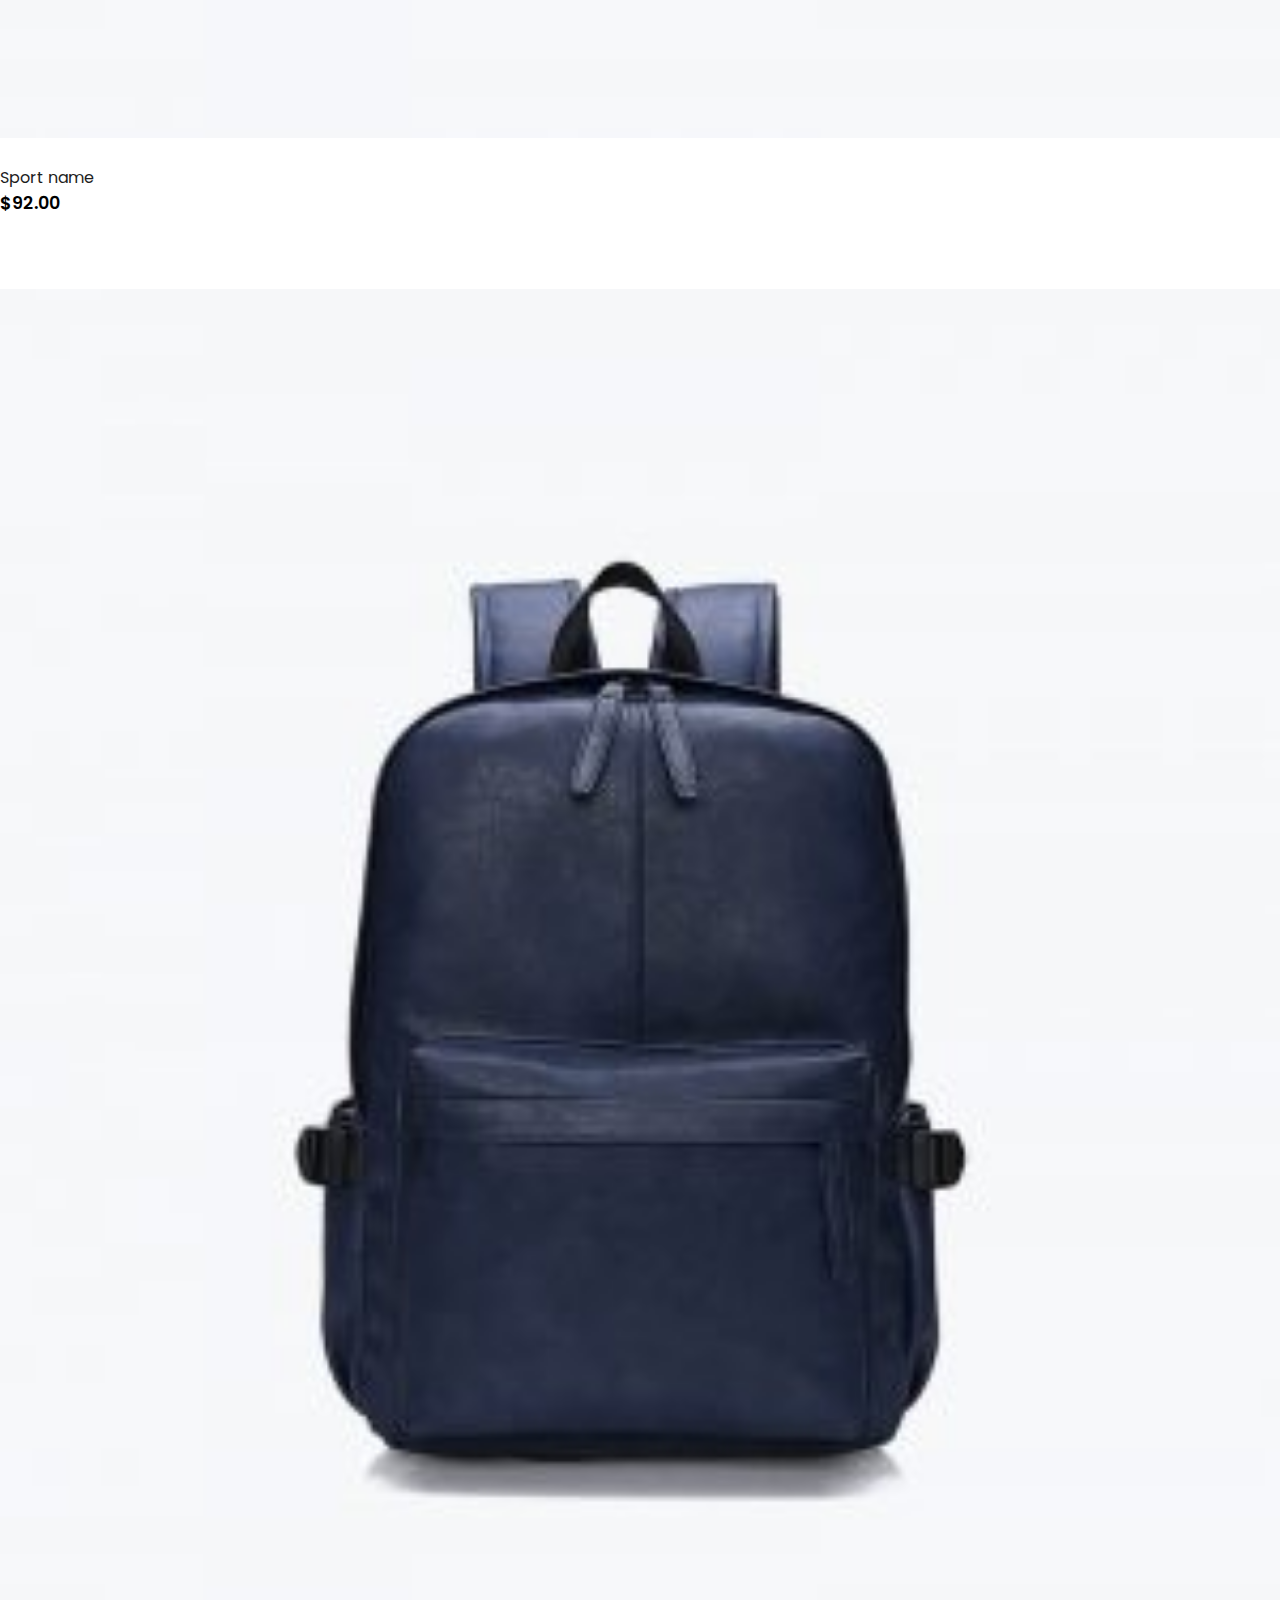
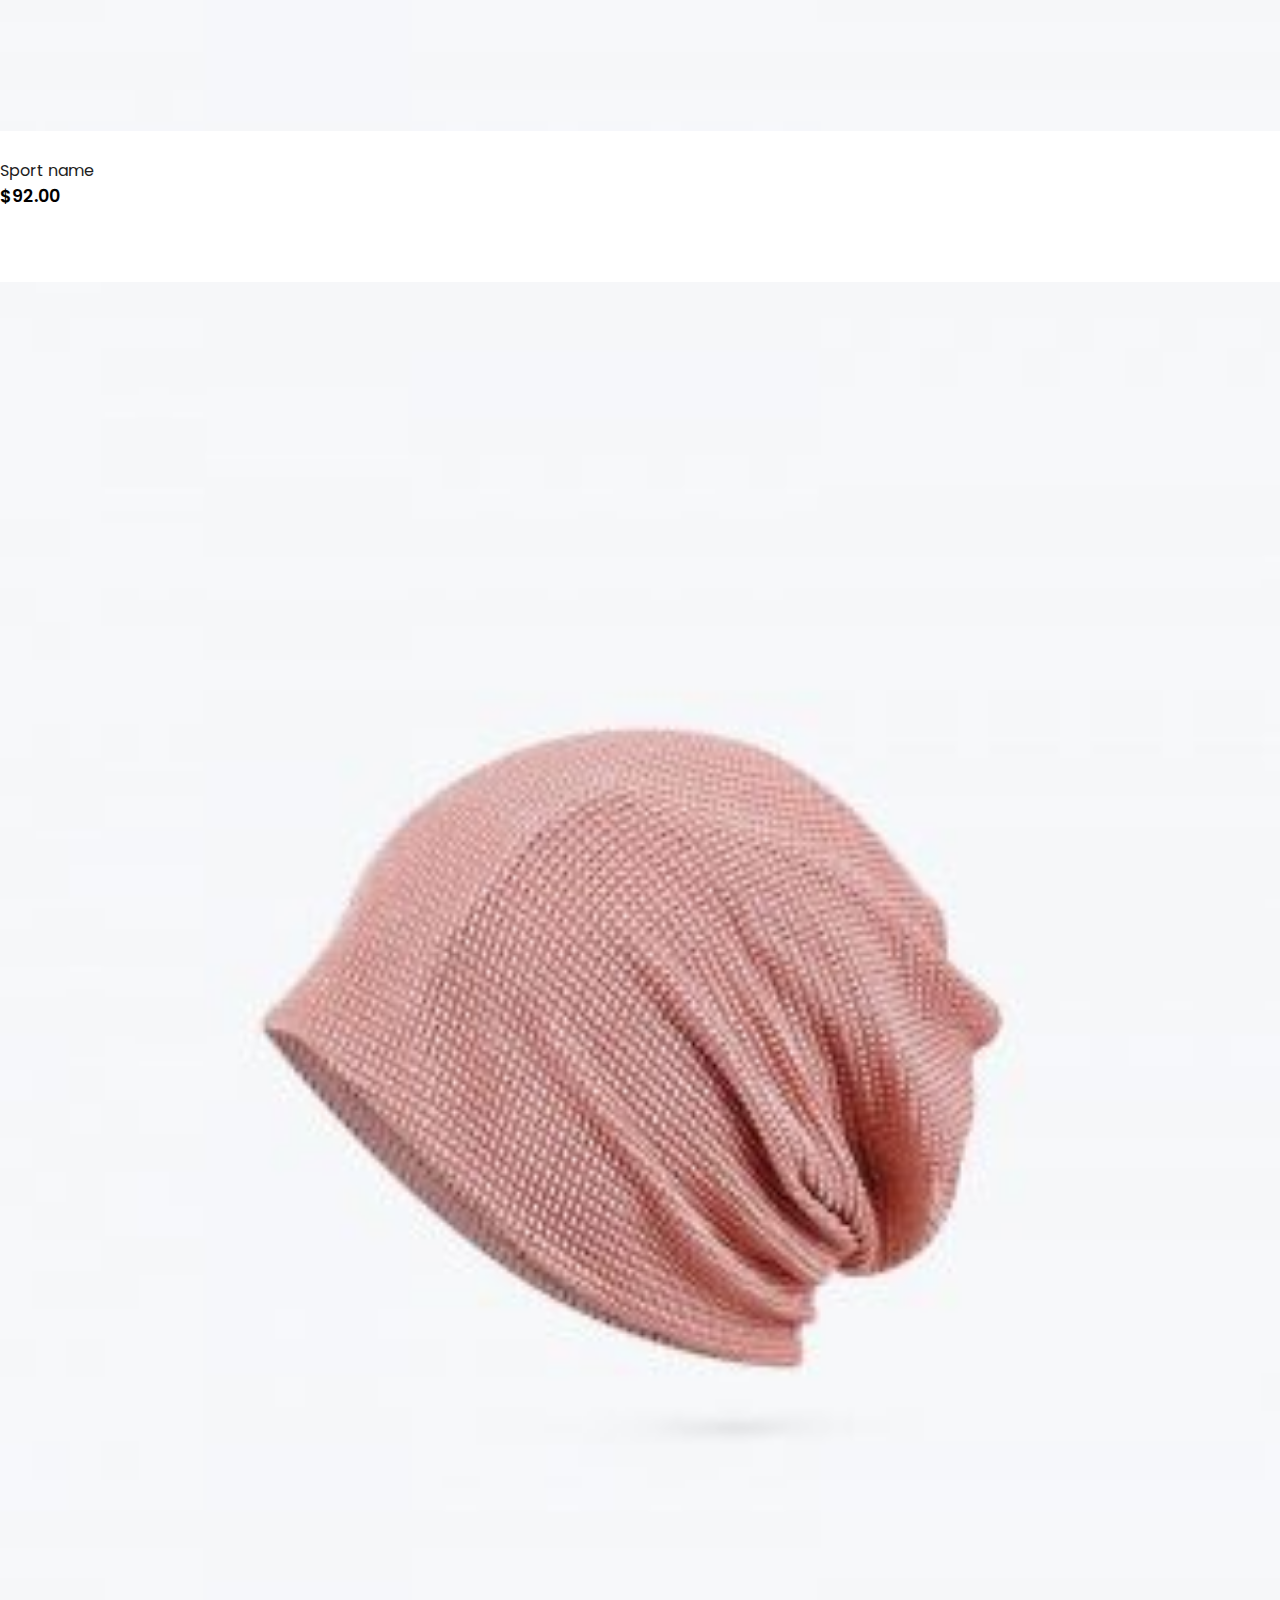
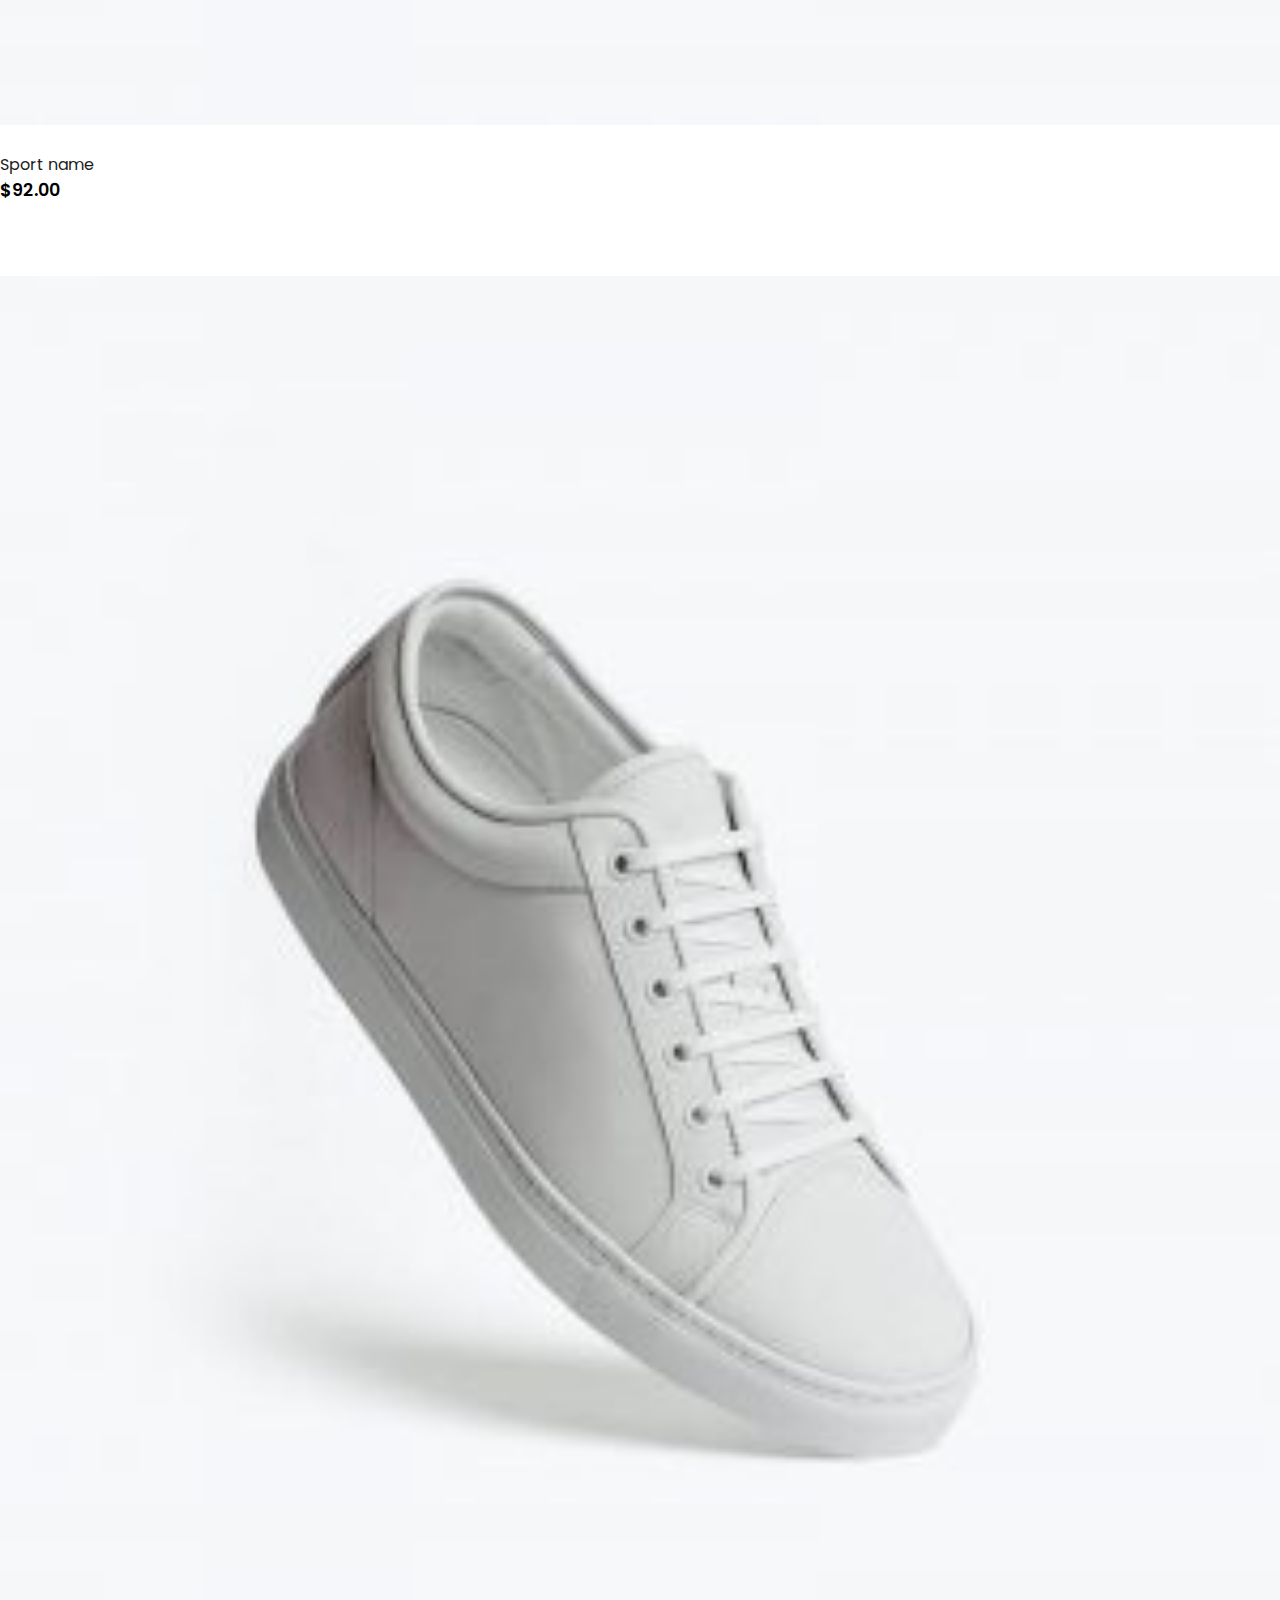
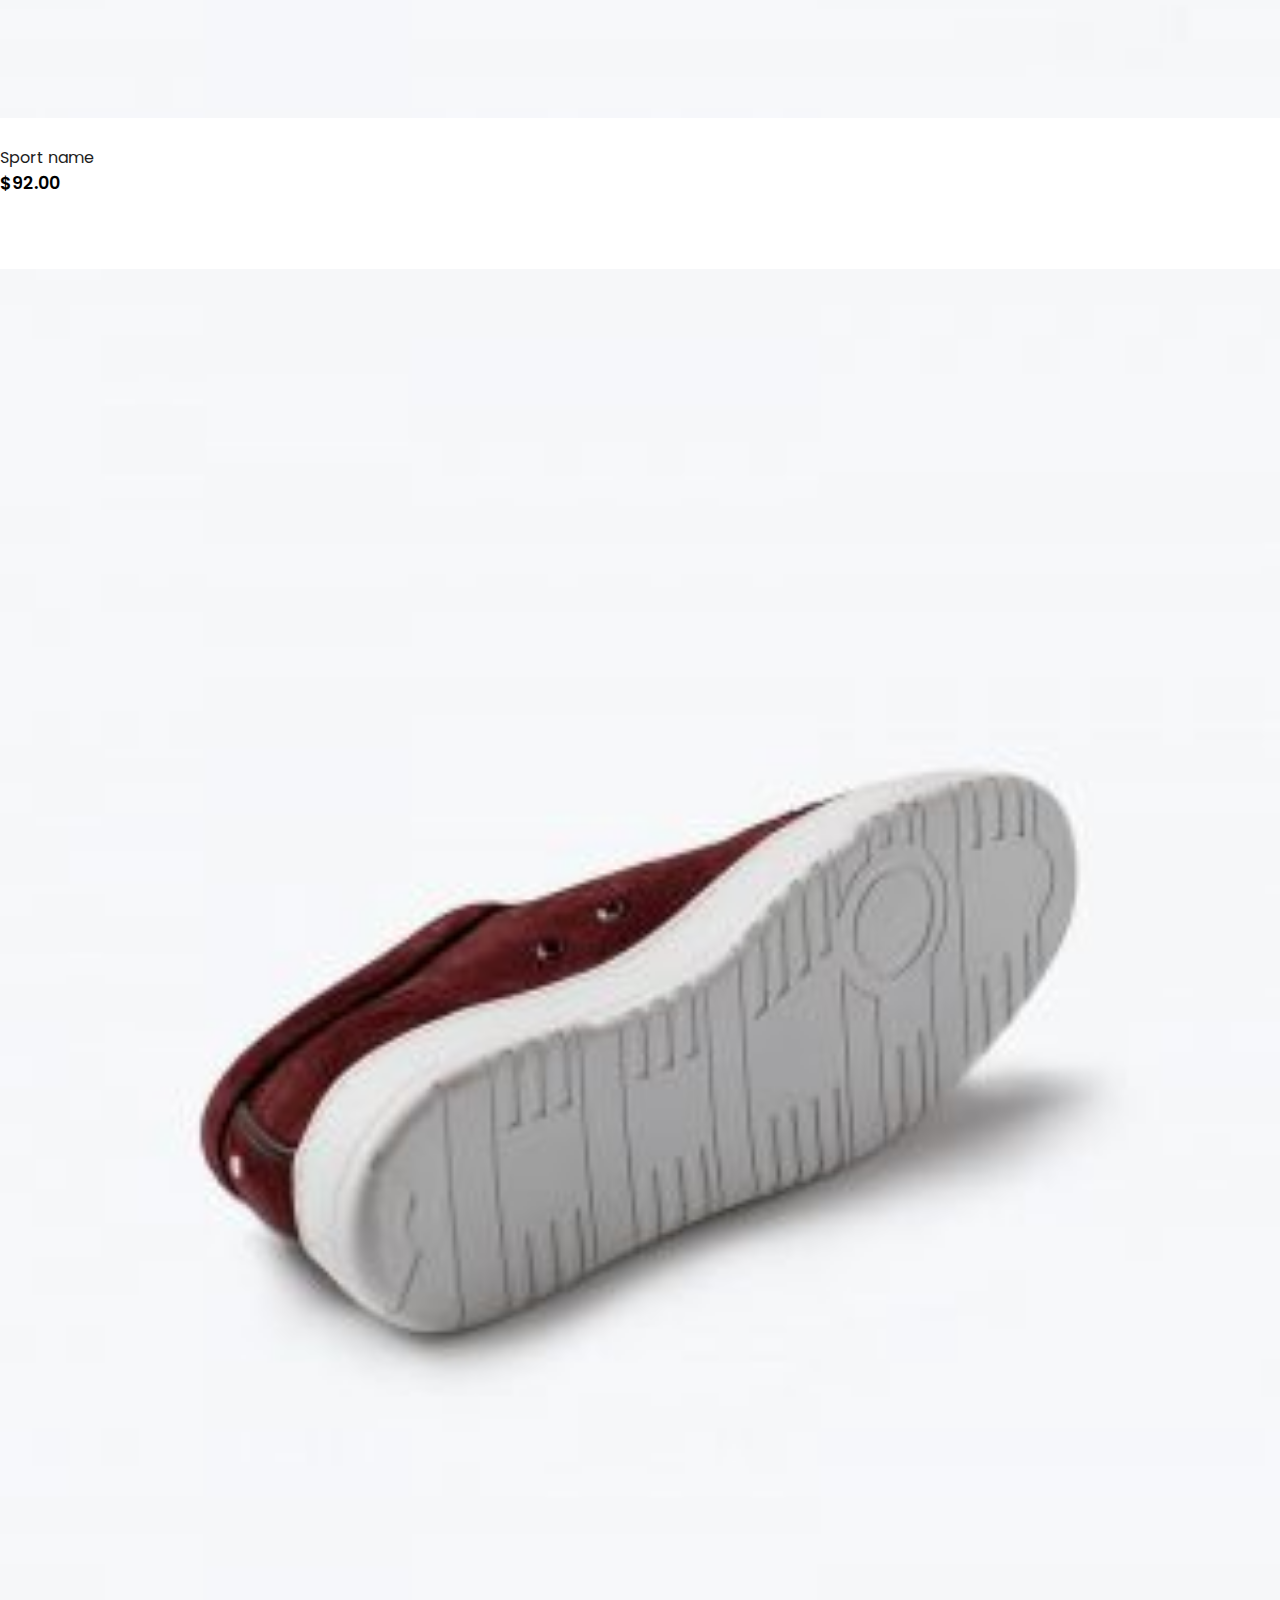
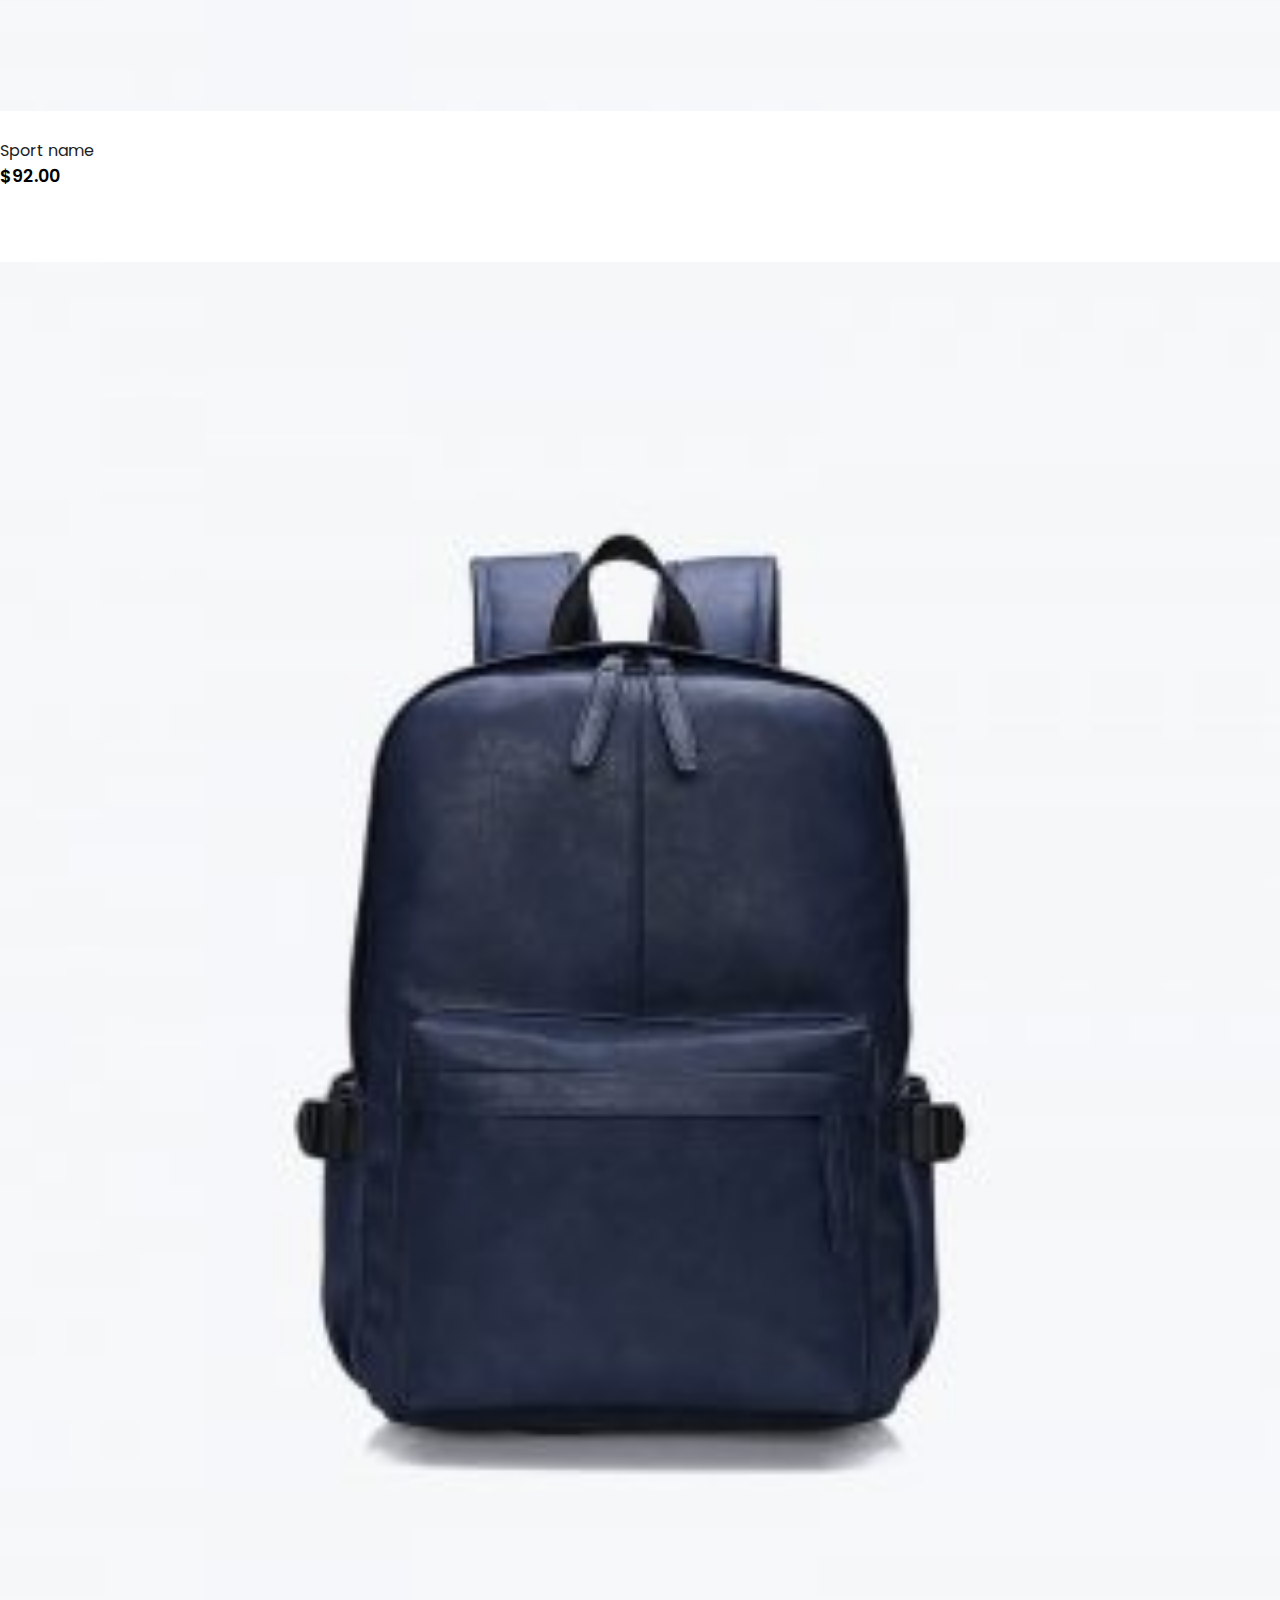
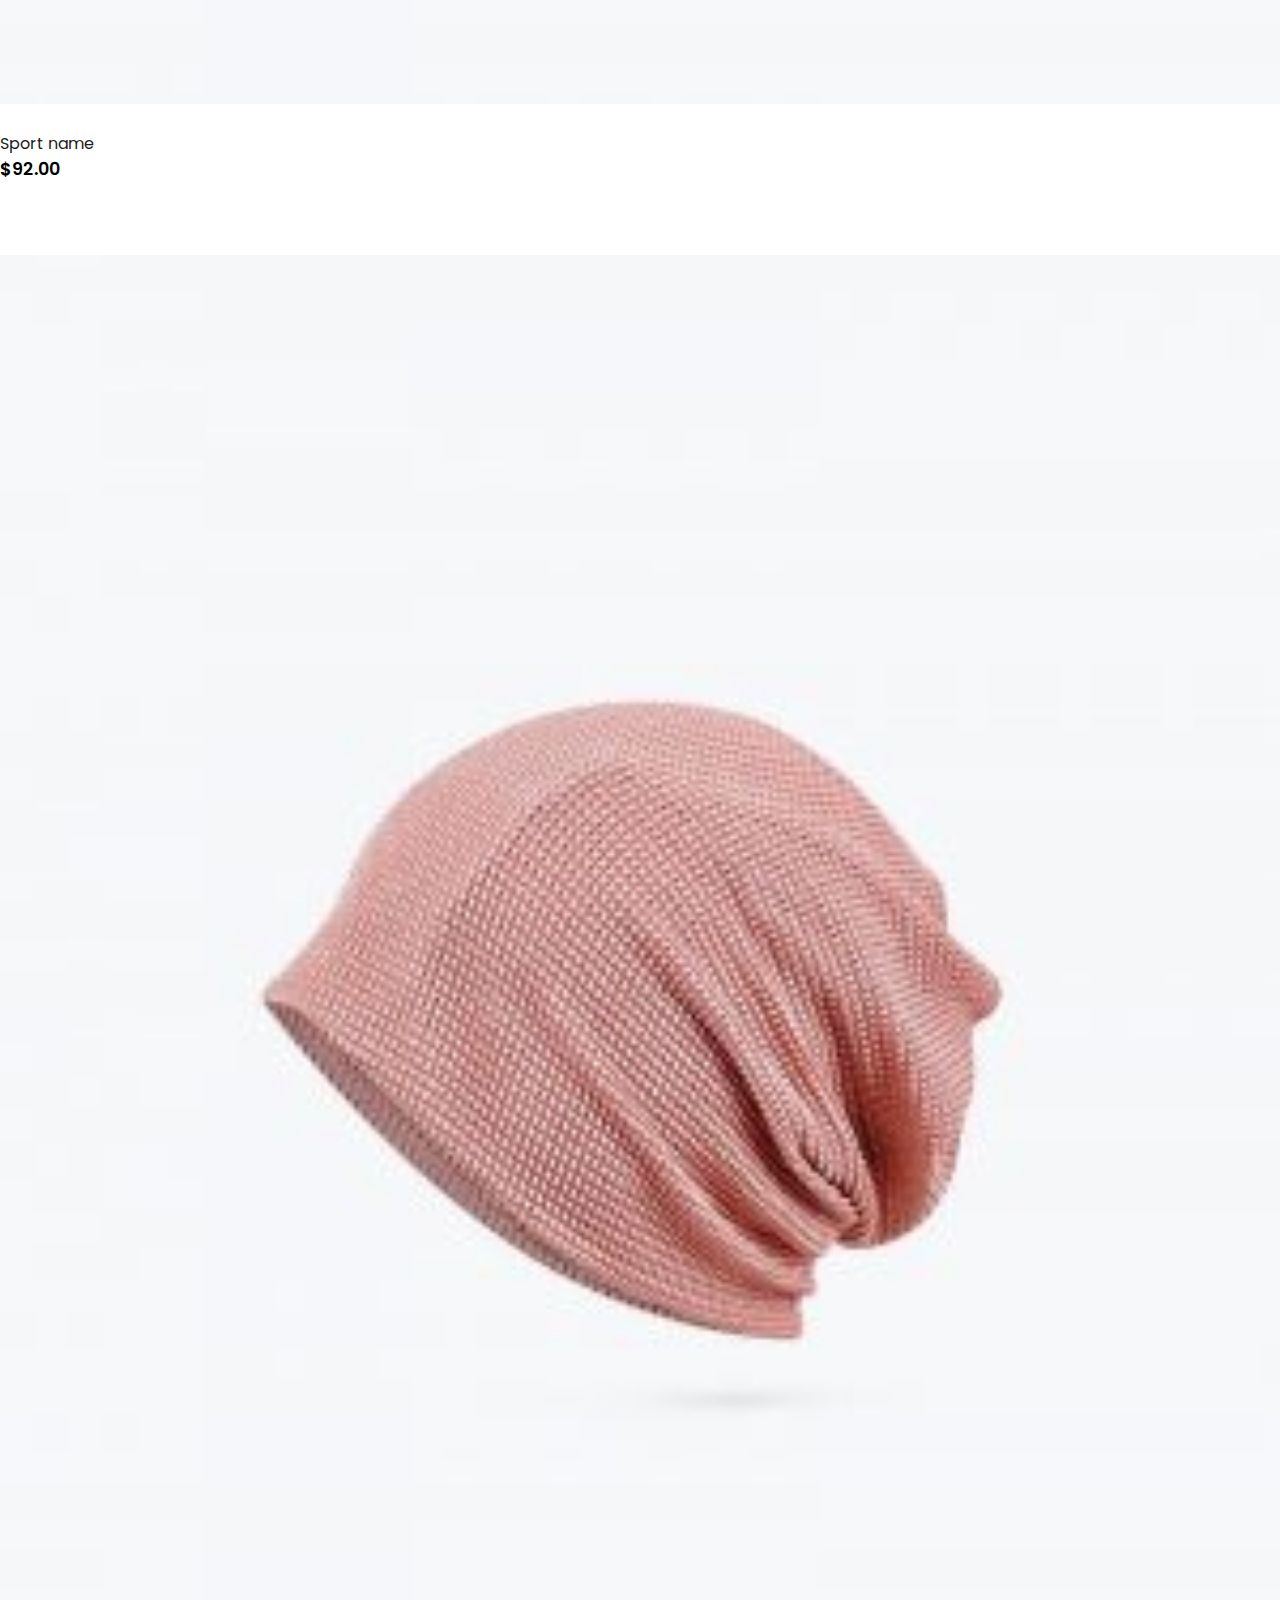
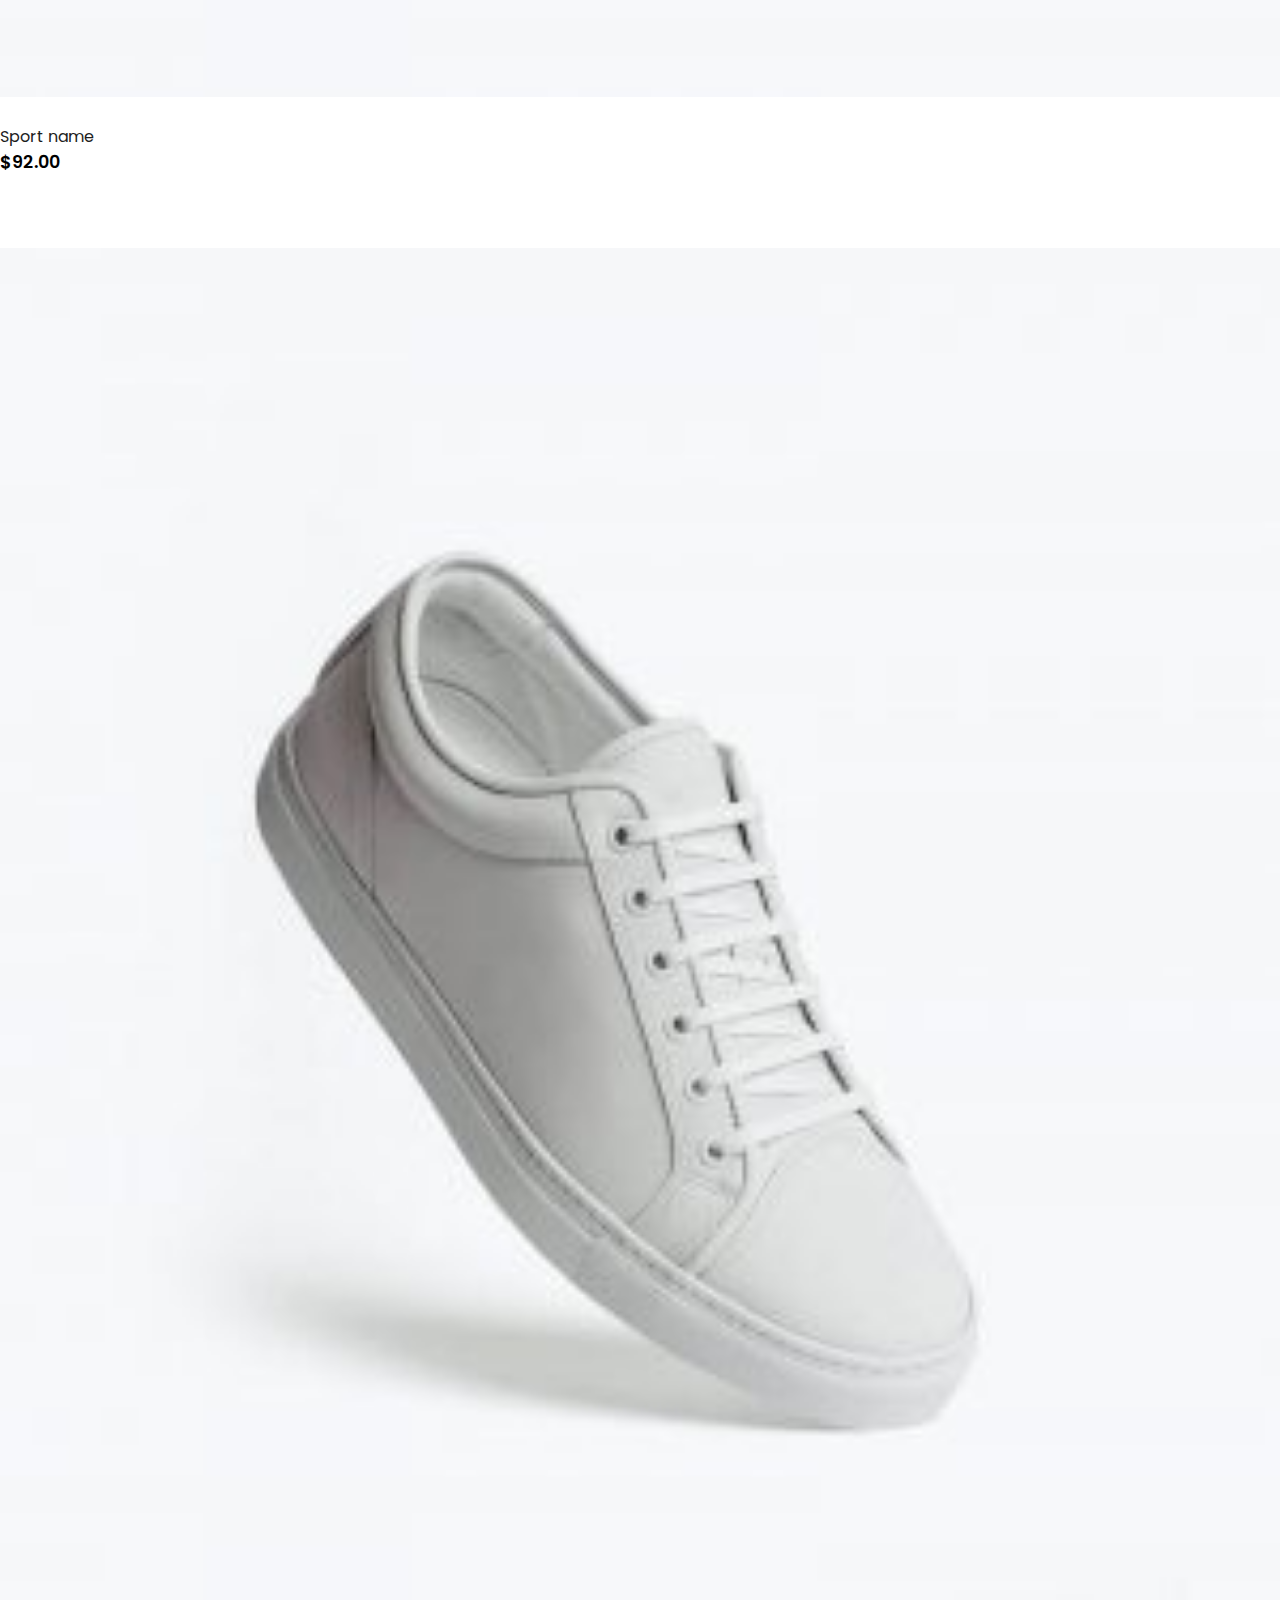
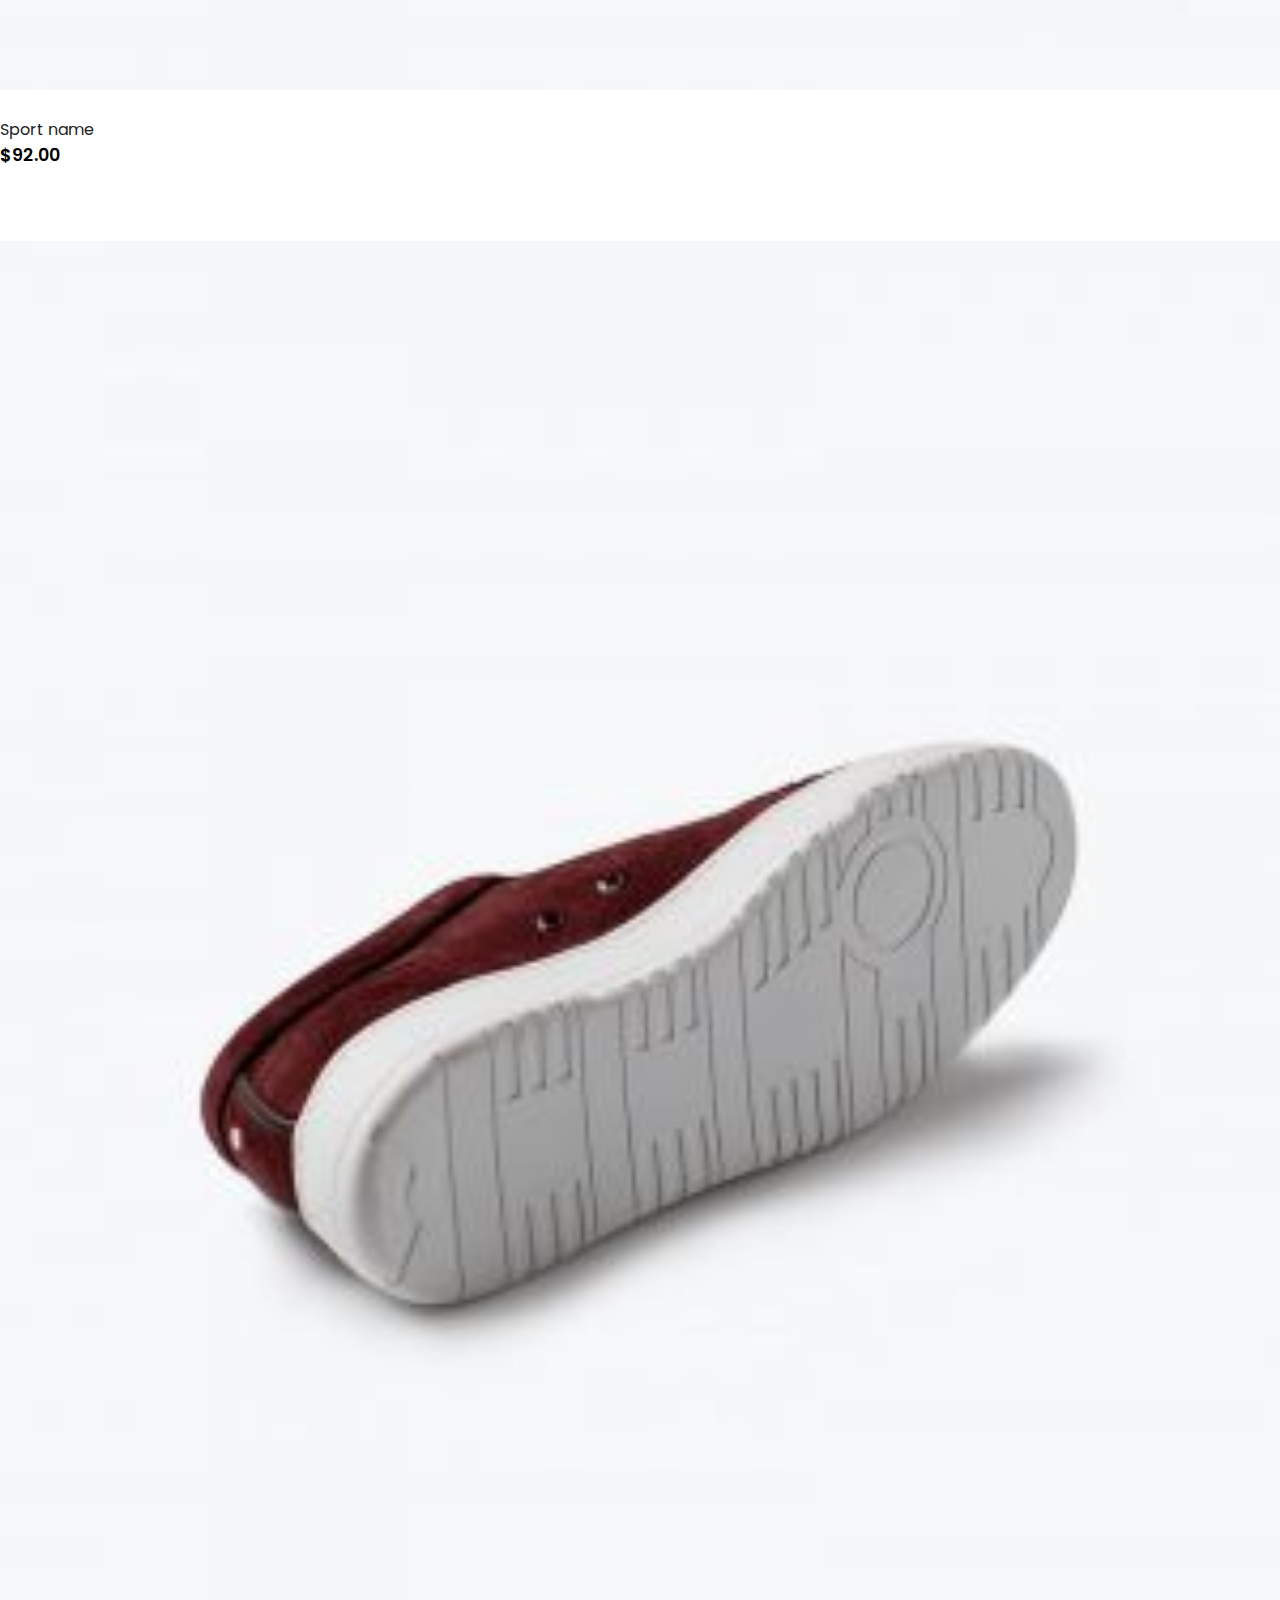
<file: shop.html>
<!DOCTYPE html>
<html lang="en">
<head>
    <meta charset="UTF-8">
    <meta http-equiv="X-UA-Compatible" content="IE=edge">
    <meta name="viewport" content="width=device-width, initial-scale=1.0">
    <title>Shop</title>
    <!-- bootstrap v4.1 -->
    <link rel="stylesheet" href="https://stackpath.bootstrapcdn.com/bootstrap/4.1.3/css/bootstrap.min.css" integrity="sha384-MCw98/SFnGE8fJT3GXwEOngsV7Zt27NXFoaoApmYm81iuXoPkFOJwJ8ERdknLPMO" crossorigin="anonymous">

    <link rel="stylesheet" href="https://pro.fontawesome.com/releases/v5.10.0/css/all.css" integrity="sha384-AYmEC3Yw5cVb3ZcuHtOA93w35dYTsvhLPVnYs9eStHfGJvOvKxVfELGroGkvsg+p" crossorigin="anonymous"/>
    <link rel="stylesheet" href="./style.css">

    <style>
        .product img {
            width: 100%;
            height: auto;
            box-sizing: border-box;
            object-fit: cover;
        }
        #featured > div:nth-child(5) > nav > ul > li.page-item.active > a {
            background-color:black;
        }
        #featured > div:nth-child(5) > nav > ul > li:nth-child(n):hover>a {
            background-color:coral;
            color: #fff;

        }
        .pagination a {
            color: #000;
        }
    </style>
</head>
<body>
    <!-- 1. NAVIGATION -->
    <nav class="navbar navbar-expand-lg navbar-light bg-white py-3 fixed-top">
        <div class="container">
          <img src="./img/logo1.png" alt="">
          <button class="navbar-toggler" type="button" data-bs-toggle="collapse" data-bs-target="#navbarSupportedContent" aria-controls="navbarSupportedContent" aria-expanded="false" aria-label="Toggle navigation">
            <span><i id="bar" class="fas fa-bars"></i></span>
          </button>
          <div class="collapse navbar-collapse" id="navbarSupportedContent">
            <ul class="navbar-nav ml-auto">
              
              <li class="nav-item">
                <a class="nav-link" href="index.html">Home</a>
              </li>
              <li class="nav-item">
                <a class="nav-link active" href="#">Shop</a>
              </li>
              <li class="nav-item">
                <a class="nav-link" href="#">Blog</a>
              </li>
              <li class="nav-item">
                <a class="nav-link" href="#">About</a>
              </li>
              <li class="nav-item">
                <a class="nav-link" href="#">Contact Us</a>
              </li>
             
              <li class="nav-item">
                <i class="far fa-search"></i>
                <i class="far fa-shopping-bag"></i>
              </li>
          </div>
        </div>
      </nav>
    
<!-- 2. Product -->
<section id="featured" class="my-5 py-5">
    <div class="container mt-5 py-5">
      <h2 class="font-weight-bold">Our Features</h2> 
      <hr class="">
      <p>Here you can check out our new product wuth fair price on rymo</p>
    </div>
  
    <div class="row mx-auto container">
      <div class="product text-center col-lg-3 col-md-4 col-12">
        <img class ="img-fluid mb-3" src="./img/featured/1.jpg" alt="">
        <div class="star">
          <i class="fas fa-star"></i>
          <i class="fas fa-star"></i>
          <i class="fas fa-star"></i>
          <i class="fas fa-star"></i>
          <i class="fas fa-star"></i>
        </div>
        <h5 class="p-name">Sport name</h5>
        <h4 class="p-price">$92.00</h4>
        <button class="buy-btn">Buy now</button>
      
      </div>
  
      <div class="product text-center col-lg-3 col-md-4 col-12">
        <img class ="img-fluid mb-3" src="./img/featured/2.jpg" alt="">
        <div class="star">
          <i class="fas fa-star"></i>
          <i class="fas fa-star"></i>
          <i class="fas fa-star"></i>
          <i class="fas fa-star"></i>
          <i class="fas fa-star"></i>
        </div>
        <h5 class="p-name">Sport name</h5>
        <h4 class="p-price">$92.00</h4>
        <button class="buy-btn">Buy now</button>
      
      </div>
  
      <div class="product text-center col-lg-3 col-md-4 col-12">
        <img class ="img-fluid mb-3" src="./img/featured/3.jpg" alt="">
        <div class="star">
          <i class="fas fa-star"></i>
          <i class="fas fa-star"></i>
          <i class="fas fa-star"></i>
          <i class="fas fa-star"></i>
          <i class="fas fa-star"></i>
        </div>
        <h5 class="p-name">Sport name</h5>
        <h4 class="p-price">$92.00</h4>
        <button class="buy-btn">Buy now</button>
      
      </div>
  
      <div class="product text-center col-lg-3 col-md-4 col-12">
        <img class ="img-fluid mb-3" src="./img/featured/4.jpg" alt="">
        <div class="star">
          <i class="fas fa-star"></i>
          <i class="fas fa-star"></i>
          <i class="fas fa-star"></i>
          <i class="fas fa-star"></i>
          <i class="fas fa-star"></i>
        </div>
        <h5 class="p-name">Sport name</h5>
        <h4 class="p-price">$92.00</h4>
        <button class="buy-btn">Buy now</button>
      
      </div>
  
  
    </div>
    <div class="row mx-auto container">
        <div class="product text-center col-lg-3 col-md-4 col-12">
          <img class ="img-fluid mb-3" src="./img/featured/1.jpg" alt="">
          <div class="star">
            <i class="fas fa-star"></i>
            <i class="fas fa-star"></i>
            <i class="fas fa-star"></i>
            <i class="fas fa-star"></i>
            <i class="fas fa-star"></i>
          </div>
          <h5 class="p-name">Sport name</h5>
          <h4 class="p-price">$92.00</h4>
          <button class="buy-btn">Buy now</button>
        
        </div>
    
        <div class="product text-center col-lg-3 col-md-4 col-12">
          <img class ="img-fluid mb-3" src="./img/featured/2.jpg" alt="">
          <div class="star">
            <i class="fas fa-star"></i>
            <i class="fas fa-star"></i>
            <i class="fas fa-star"></i>
            <i class="fas fa-star"></i>
            <i class="fas fa-star"></i>
          </div>
          <h5 class="p-name">Sport name</h5>
          <h4 class="p-price">$92.00</h4>
          <button class="buy-btn">Buy now</button>
        
        </div>
    
        <div class="product text-center col-lg-3 col-md-4 col-12">
          <img class ="img-fluid mb-3" src="./img/featured/3.jpg" alt="">
          <div class="star">
            <i class="fas fa-star"></i>
            <i class="fas fa-star"></i>
            <i class="fas fa-star"></i>
            <i class="fas fa-star"></i>
            <i class="fas fa-star"></i>
          </div>
          <h5 class="p-name">Sport name</h5>
          <h4 class="p-price">$92.00</h4>
          <button class="buy-btn">Buy now</button>
        
        </div>
    
        <div class="product text-center col-lg-3 col-md-4 col-12">
          <img class ="img-fluid mb-3" src="./img/featured/4.jpg" alt="">
          <div class="star">
            <i class="fas fa-star"></i>
            <i class="fas fa-star"></i>
            <i class="fas fa-star"></i>
            <i class="fas fa-star"></i>
            <i class="fas fa-star"></i>
          </div>
          <h5 class="p-name">Sport name</h5>
          <h4 class="p-price">$92.00</h4>
          <button class="buy-btn">Buy now</button>
        
        </div>
    
    
      </div>
    <div class="row mx-auto container">
        <div class="product text-center col-lg-3 col-md-4 col-12">
          <img class ="img-fluid mb-3" src="./img/featured/1.jpg" alt="">
          <div class="star">
            <i class="fas fa-star"></i>
            <i class="fas fa-star"></i>
            <i class="fas fa-star"></i>
            <i class="fas fa-star"></i>
            <i class="fas fa-star"></i>
          </div>
          <h5 class="p-name">Sport name</h5>
          <h4 class="p-price">$92.00</h4>
          <button class="buy-btn">Buy now</button>
        
        </div>
    
        <div class="product text-center col-lg-3 col-md-4 col-12">
          <img class ="img-fluid mb-3" src="./img/featured/2.jpg" alt="">
          <div class="star">
            <i class="fas fa-star"></i>
            <i class="fas fa-star"></i>
            <i class="fas fa-star"></i>
            <i class="fas fa-star"></i>
            <i class="fas fa-star"></i>
          </div>
          <h5 class="p-name">Sport name</h5>
          <h4 class="p-price">$92.00</h4>
          <button class="buy-btn">Buy now</button>
        
        </div>
    
        <div class="product text-center col-lg-3 col-md-4 col-12">
          <img class ="img-fluid mb-3" src="./img/featured/3.jpg" alt="">
          <div class="star">
            <i class="fas fa-star"></i>
            <i class="fas fa-star"></i>
            <i class="fas fa-star"></i>
            <i class="fas fa-star"></i>
            <i class="fas fa-star"></i>
          </div>
          <h5 class="p-name">Sport name</h5>
          <h4 class="p-price">$92.00</h4>
          <button class="buy-btn">Buy now</button>
        
        </div>
    
        <div class="product text-center col-lg-3 col-md-4 col-12">
          <img class ="img-fluid mb-3" src="./img/featured/4.jpg" alt="">
          <div class="star">
            <i class="fas fa-star"></i>
            <i class="fas fa-star"></i>
            <i class="fas fa-star"></i>
            <i class="fas fa-star"></i>
            <i class="fas fa-star"></i>
          </div>
          <h5 class="p-name">Sport name</h5>
          <h4 class="p-price">$92.00</h4>
          <button class="buy-btn">Buy now</button>
        
        </div>
    
    
      </div>
      <div class="row mx-auto container">
        <div class="product text-center col-lg-3 col-md-4 col-12">
          <img class ="img-fluid mb-3" src="./img/featured/1.jpg" alt="">
          <div class="star">
            <i class="fas fa-star"></i>
            <i class="fas fa-star"></i>
            <i class="fas fa-star"></i>
            <i class="fas fa-star"></i>
            <i class="fas fa-star"></i>
          </div>
          <h5 class="p-name">Sport name</h5>
          <h4 class="p-price">$92.00</h4>
          <button class="buy-btn">Buy now</button>
        
        </div>
    
        <div class="product text-center col-lg-3 col-md-4 col-12">
          <img class ="img-fluid mb-3" src="./img/featured/2.jpg" alt="">
          <div class="star">
            <i class="fas fa-star"></i>
            <i class="fas fa-star"></i>
            <i class="fas fa-star"></i>
            <i class="fas fa-star"></i>
            <i class="fas fa-star"></i>
          </div>
          <h5 class="p-name">Sport name</h5>
          <h4 class="p-price">$92.00</h4>
          <button class="buy-btn">Buy now</button>
        
        </div>
    
        <div class="product text-center col-lg-3 col-md-4 col-12">
          <img class ="img-fluid mb-3" src="./img/featured/3.jpg" alt="">
          <div class="star">
            <i class="fas fa-star"></i>
            <i class="fas fa-star"></i>
            <i class="fas fa-star"></i>
            <i class="fas fa-star"></i>
            <i class="fas fa-star"></i>
          </div>
          <h5 class="p-name">Sport name</h5>
          <h4 class="p-price">$92.00</h4>
          <button class="buy-btn">Buy now</button>
        
        </div>
    
        <div class="product text-center col-lg-3 col-md-4 col-12">
          <img class ="img-fluid mb-3" src="./img/featured/4.jpg" alt="">
          <div class="star">
            <i class="fas fa-star"></i>
            <i class="fas fa-star"></i>
            <i class="fas fa-star"></i>
            <i class="fas fa-star"></i>
            <i class="fas fa-star"></i>
          </div>
          <h5 class="p-name">Sport name</h5>
          <h4 class="p-price">$92.00</h4>
          <button class="buy-btn">Buy now</button>
        
        </div>
<!--  -->
        <nav aria-label="...">
            <ul class="pagination mt-5">
              <li class="page-item disabled">
                <a class="page-link">Previous</a>
              </li>
              <li class="page-item active"><a class="page-link" href="#">1</a></li>
              <li class="page-item " aria-current="page">
                <a class="page-link" href="#">2</a>
              </li>
              <li class="page-item"><a class="page-link" href="#">3</a></li>
              <li class="page-item">
                <a class="page-link" href="#">Next</a>
              </li>
            </ul>
          </nav>
    
    
      </div>
  
  </section>



















<!-- footer -->
      <footer class="mt-5 py-5">
        <div class="row container mx-auto pt-5">
          <div class="footer-one col-lg-3 col-md-6 col-12">
             <img src="./img/logo2.png" alt="">
             <p class="pt-3">Lorem ipsum dolor sit amet consectetur adipisicing elit. Minus blanditiis eius, aliquid quisquam sit harum assumenda quo, ducimus voluptatibus dolor dolore voluptatem corporis nam non voluptatum voluptates debitis incidunt nulla?</p>
          </div>
          <!--  -->
          <div class="footer-one col-lg-3 col-md-6 col-12 mb-3">
            <h5>Features</h5>
            <ul class="text-uppercase list-unstyled">
              <li><a href="#">men</a></li>
              <li><a href="#">women</a></li>
              <li><a href="#">boys</a></li>
              <li><a href="#">girls</a></li>
              <li><a href="#">new arrival</a></li>
              <li><a href="#">shoes</a></li>
              <li><a href="#">clothes</a></li>
            </ul>
          </div>
          <div class="footer-one col-lg-3 col-md-6 col-12 mb-3">
            <h5>Contact Us</h5>
            <div>
              <h6 class="text-uppercase">Address</h6>
              <p>BINH HAI THANG BINH QUANG NAM</p>
            </div>
            <div>
              <h6 class="text-uppercase">Phone</h6>
              <p>0339937427</p>
            </div>
            <div>
              <h6 class="text-uppercase">Email</h6>
              <p>hoaithien141202@gmail.com</p>
            </div>
          </div>
      
          <div class="footer-one col-lg-3 col-md-6 col-12 mb-3">
            <h5 class="pb-2">Instagram</h5>
             <div class="row">
               <img class="img-fluid w-25 h-100 m-2"src="./img/insta/1.jpg" alt="">
               <img class="img-fluid w-25 h-100 m-2"src="./img/insta/2.jpg" alt="">
               <img class="img-fluid w-25 h-100 m-2"src="./img/insta/3.jpg" alt="">
               <img class="img-fluid w-25 h-100 m-2"src="./img/insta/4.jpg" alt="">
               <img class="img-fluid w-25 h-100 m-2"src="./img/insta/5.jpg" alt="">
              </div>
          </div>
        </div>
      
        <!--  -->
        
        <div class="copyright mt-5">
          <div class="row container mx-auto">
            <div class="col-lg-3 col-md-6 col-12 mb-4">
              <img src="./img/payment.png" alt="">
            </div>
            <div class="col-lg-4 col-md-6 col-12 text-nowrap mb-2">
              <p>© 2022. Copyright by Hoai Thien </p>
            </div>
            <div class="col-lg-4 col-md-6 col-12 mb-3">
              <a href="https://www.facebook.com/hoaithien.nguyen.50/"><i class="fab fa-facebook"></i></a>
              <a href="https://www.facebook.com/hoaithien.nguyen.50/"><i class="fab fa-facebook"></i></a>
              <a href="https://www.facebook.com/hoaithien.nguyen.50/"><i class="fab fa-facebook"></i></a>
               
            </div>
          </div>
             
        </div>
      </footer>
      
<script src="https://cdn.jsdelivr.net/npm/@popperjs/core@2.10.2/dist/umd/popper.min.js" integrity="sha384-7+zCNj/IqJ95wo16oMtfsKbZ9ccEh31eOz1HGyDuCQ6wgnyJNSYdrPa03rtR1zdB" crossorigin="anonymous"></script>
<script src="https://cdn.jsdelivr.net/npm/bootstrap@5.1.3/dist/js/bootstrap.min.js" integrity="sha384-QJHtvGhmr9XOIpI6YVutG+2QOK9T+ZnN4kzFN1RtK3zEFEIsxhlmWl5/YESvpZ13" crossorigin="anonymous"></script>
</body>
</html>
</file>
<file: style.css>
@import url('https://fonts.googleapis.com/css2?family=Poppins:ital,wght@0,100;0,200;0,300;0,400;0,500;0,600;0,700;1,200;1,300&display=swap');
/* main */
* {
    margin: 0;
    padding: 0;
    box-sizing: border-box;
}
body {
    font-family: 'Poppins', sans-serif;
}
h1 {
    font-size: 2.5rem ;
    font-weight: 700;
}
h2 {
    font-size: 1.8rem;
    font-weight: 600;
}
h3 {
    font-size: 1.4rem;
    font-weight: 800;
}
h4 {
    font-size: 1.1rem;
    font-weight: 600;
}
h5 {
    font-size: 1rem;
    font-weight: 400;
    color: #1d1d1d;;
}
h6 {
    color: #d8d8d8;
}
button {
    font-size: 0.8rem;
    font-weight: 700;
    outline: none;
    border: none;
    background-color: #1d1d1d;
    color:aliceblue;
    padding: 13px 30px;
    text-transform: uppercase;
    cursor: pointer;
    transition: 0.3s ease;

}
button:hover {
    background-color: #3a3833;
}
hr {
    width: 30px;
    height: 2px;
    background-color:#fb774b;
}
.star {
    padding: 10px 0;
}
.star i {
    font-size: 0.8rem;
    color: goldenrod;
}
/* end main */

/* 1 navbar */
.navbar {
    font-size: 16px;
    top: 0;
    left: 0;
    box-shadow: 0 5px 10px rgba(0, 0, 0, 0.1);
}
.navbar-light .navbar-nav .nav-link {
    padding: 0 20px;
    color: black;
    transition: 0.3s ease;

}
.navbar-light .navbar-nav .nav-link:hover,
.navbar i:hover,
.navbar-light .navbar-nav .nav-link.active,
.navbar i.active {
    color: coral;
}

  
.navbar i {
    font-size: 1.2rem;
    padding: 0 7px;
    font-weight: 500;
    transition: 0.3s ease;
    cursor: pointer;
}
/* Mobile nav */
.navbar-light .navbar-toggler {
 border: none;
 outline: none;
}
#bar {
    font-size: 1.5rem;
    padding: 7px;
    cursor: pointer;
    font-weight: 500;
    transition: 0.3s ease;
    color: black;
}
#bar:hover,
#bar.active {
    color:#ffffff;

}
@media only screen and (max-width: 991px) {
    body>nav>div>button:hover,
    body>nav>div>button:focus {
        background-color: #fb774b;
    }

    body>nav>div>button:hover #bar,
    body>nav>div>button:focus #bar{
        /* background-color: #fff; */

    }
    #navbarSupportedContent > ul {
       margin: 1rem;
       justify-content: flex-end;
       align-items: flex-end;
       text-align:right;
    }
    #navbarSupportedContent > ul > li:nth-child(n) > a{
        padding: 10px 0;
    }
}
/* 2.home */
#home span {
    color: coral;
}
#home {
    background-image: url(img/back.jpg);
    width: 100%;
    height: 100vh;
    background-size: cover;
    background-position: top 60px center;
    display: flex;
    /* center */
    flex-direction: column;
    justify-content: center;
    align-items: center;
    align-items: flex-start;
}



/* 4.img */
#new .one img {
    width: 100%;
    height: 100%;
    background-position: center center;
    background-repeat: no-repeat;
    background-size: cover;
    position: relative;

}
#new .one .details {
    position: absolute;
    width: 100%;
    height: 100%;
    top: 0;
    left: 0;
    transition: 0.3s ease;
}
#new .one:hover .details {
    cursor: pointer;
    background-color: rgba(245, 178, 178, 0.7);
}

#new .one .details button {
    display:inline-block;
    font-size: 14px;
    font-weight: 500;
    color:#2a2a2a;
    background:none;
    text-transform: uppercase;
    border-bottom: 1px solid #2a2a2a;
    padding: 2.5px;
    transform: translateY(70px);
    transition: 0.3 ease;
}
#new .one .details button:hover {
    color: #ffff;
    border-bottom: 1px solid #fff;
}
#new .one:nth-child(1) .details {
    display: flex;
    justify-content:center;
    flex-direction:column;
    align-items: flex-start;
    text-align:start;

}
#new .one:nth-child(2) .details {
    display: flex;
    justify-content:center;
    flex-direction:column;
    align-items: center;
    text-align:center;

}
#new .one:nth-child(3) .details {
    display: flex;
    justify-content:center;
    flex-direction:column;
    align-items: end;
    text-align:end;

}
/* 5.Products  */
.product {
 cursor: pointer;
 margin-bottom: 2rem;
}
.product img {
    transition:0.3s all;

}
.product:hover img {
    opacity: 0.7;
    
}
.product .buy-btn {
    background: #fb774b;
    transform:translateY(20px);
    opacity: 0;
    transition:0.3s all;
}
.product:hover .buy-btn {
    transform:translateY(0);
    opacity: 1;
    border-radius: 5px 5px;
    outline:none;
    
}
/* 6 banner */
#banner {
    background-image: url("./img/banner/2.jpg");
    width: 100%;
    height: 60vh;
    background-size: cover;
    background-position: top 70px center;
    background-repeat: no-repeat;
    background-attachment: fixed;
    display: flex;
    /* center */
    flex-direction: column;
    justify-content: center;
    align-items: flex-start;
}

#banner h4 {
    color: #d8d8d8;

}
#banner h1 {
    color: #fff;
}
#banner button {
    background-color: #fb774b;
    border-radius: 4px 4px;
}

/*  */
footer {
    background-color: #222222;

}
footer h5{
    color:#d8d8d8;
    font-weight: 700;
    font-size: 1.2rem;
    
}
footer li{
    padding-bottom: 4px;
    
}
footer li a{
    font-size: 0.8rem;
    color: #999;
    
}
footer li a:hover{
    color: #d8d8d8;
    
}
footer p{
    font-size: 0.8rem;
    color: #999;
}
footer .copyright a{
    color: #000;
    width: 38px;
    height: 38px;
    background-color: #fff;
    display: inline-block;
    text-align: center;
    line-height:38px;
    border-radius: 50%;
    transition: 0.3s ease;
    margin: 0 5px;
}
footer .copyright a:hover{
    color: #fff;
    background-color: #fb774b
}
</file>
